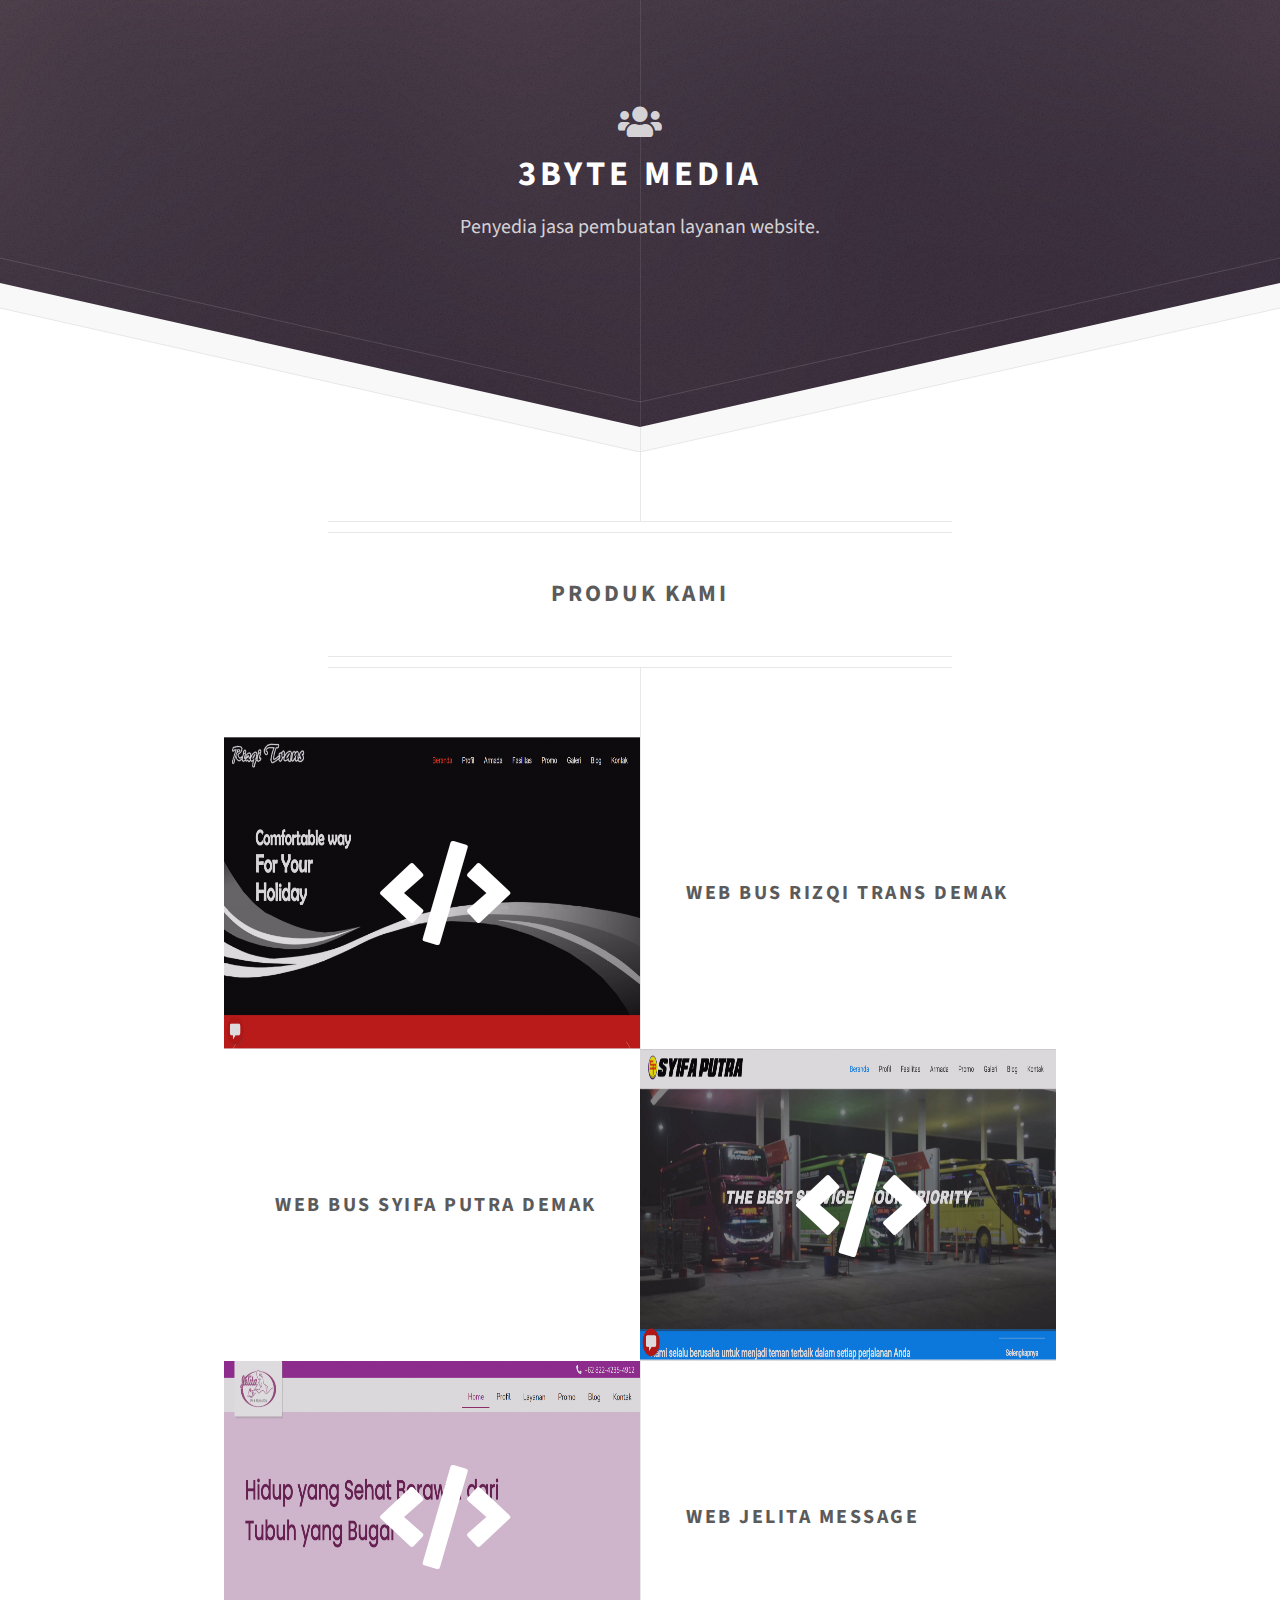
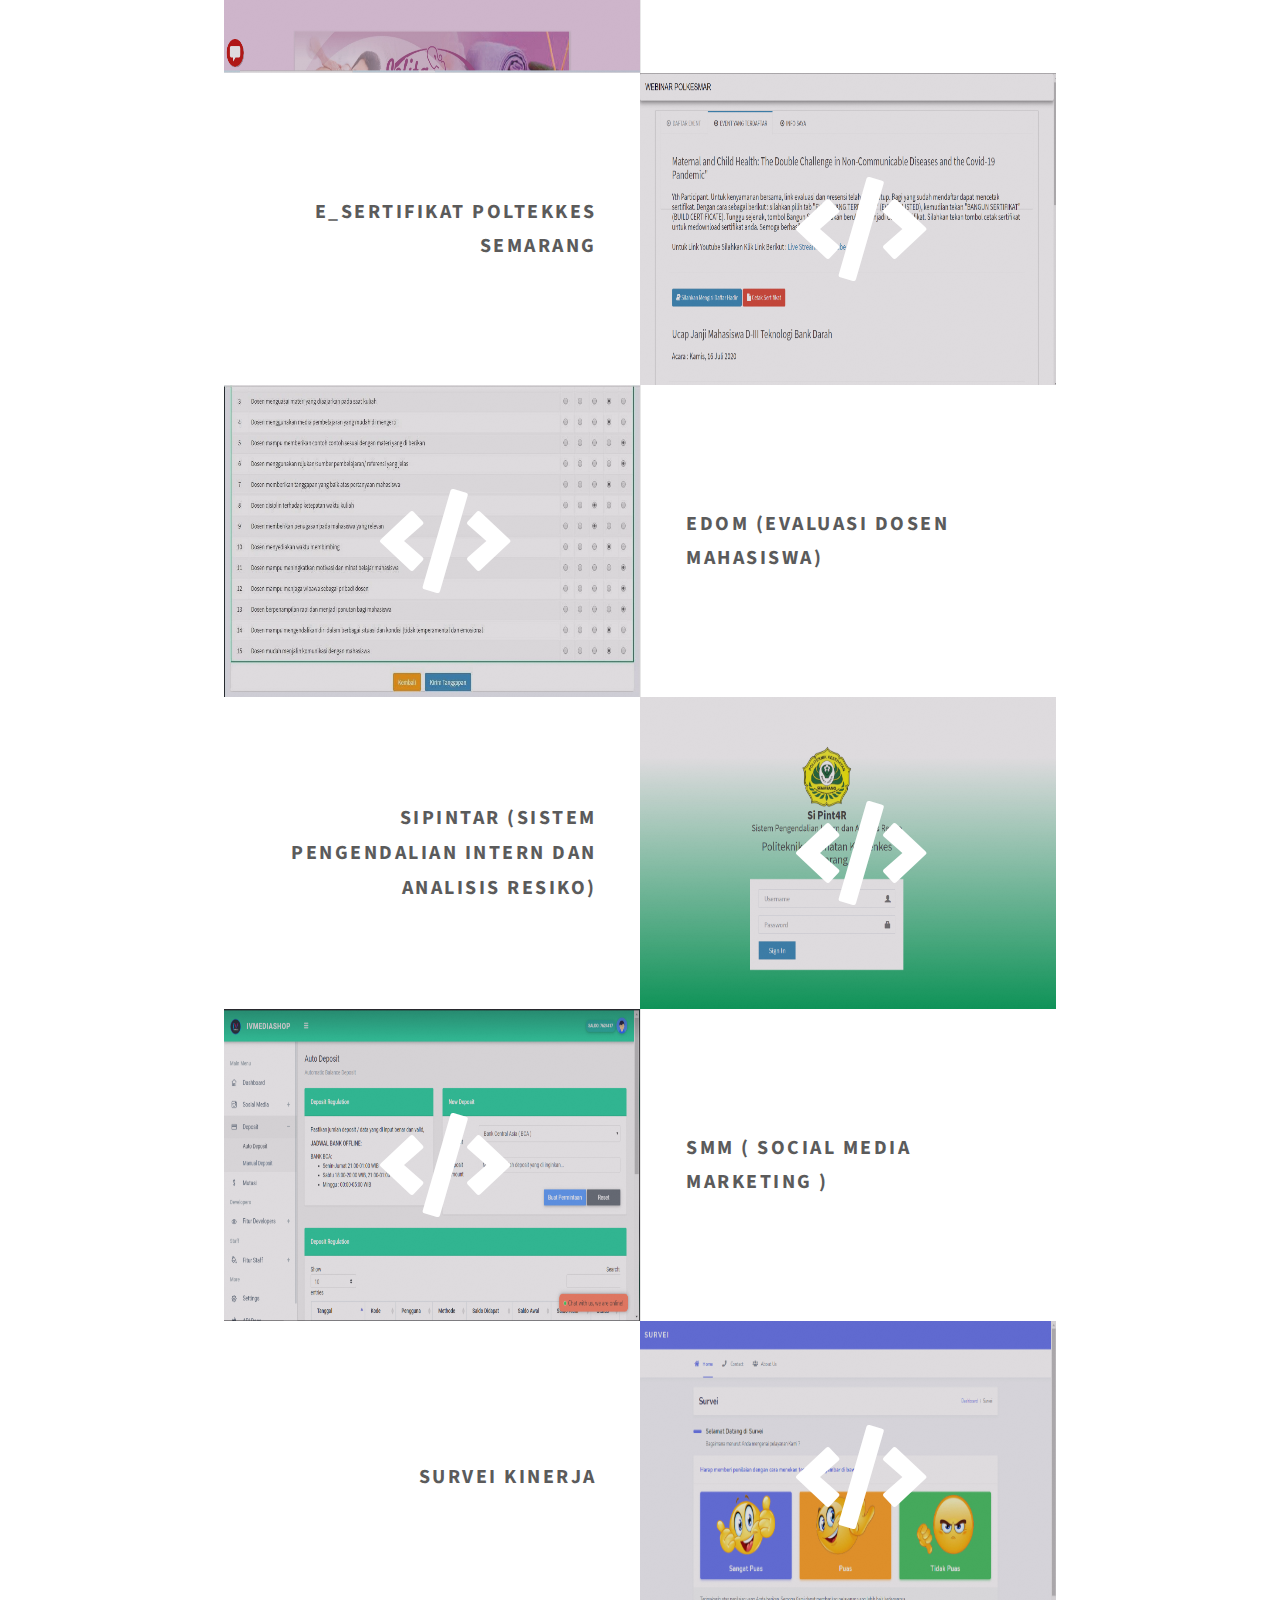
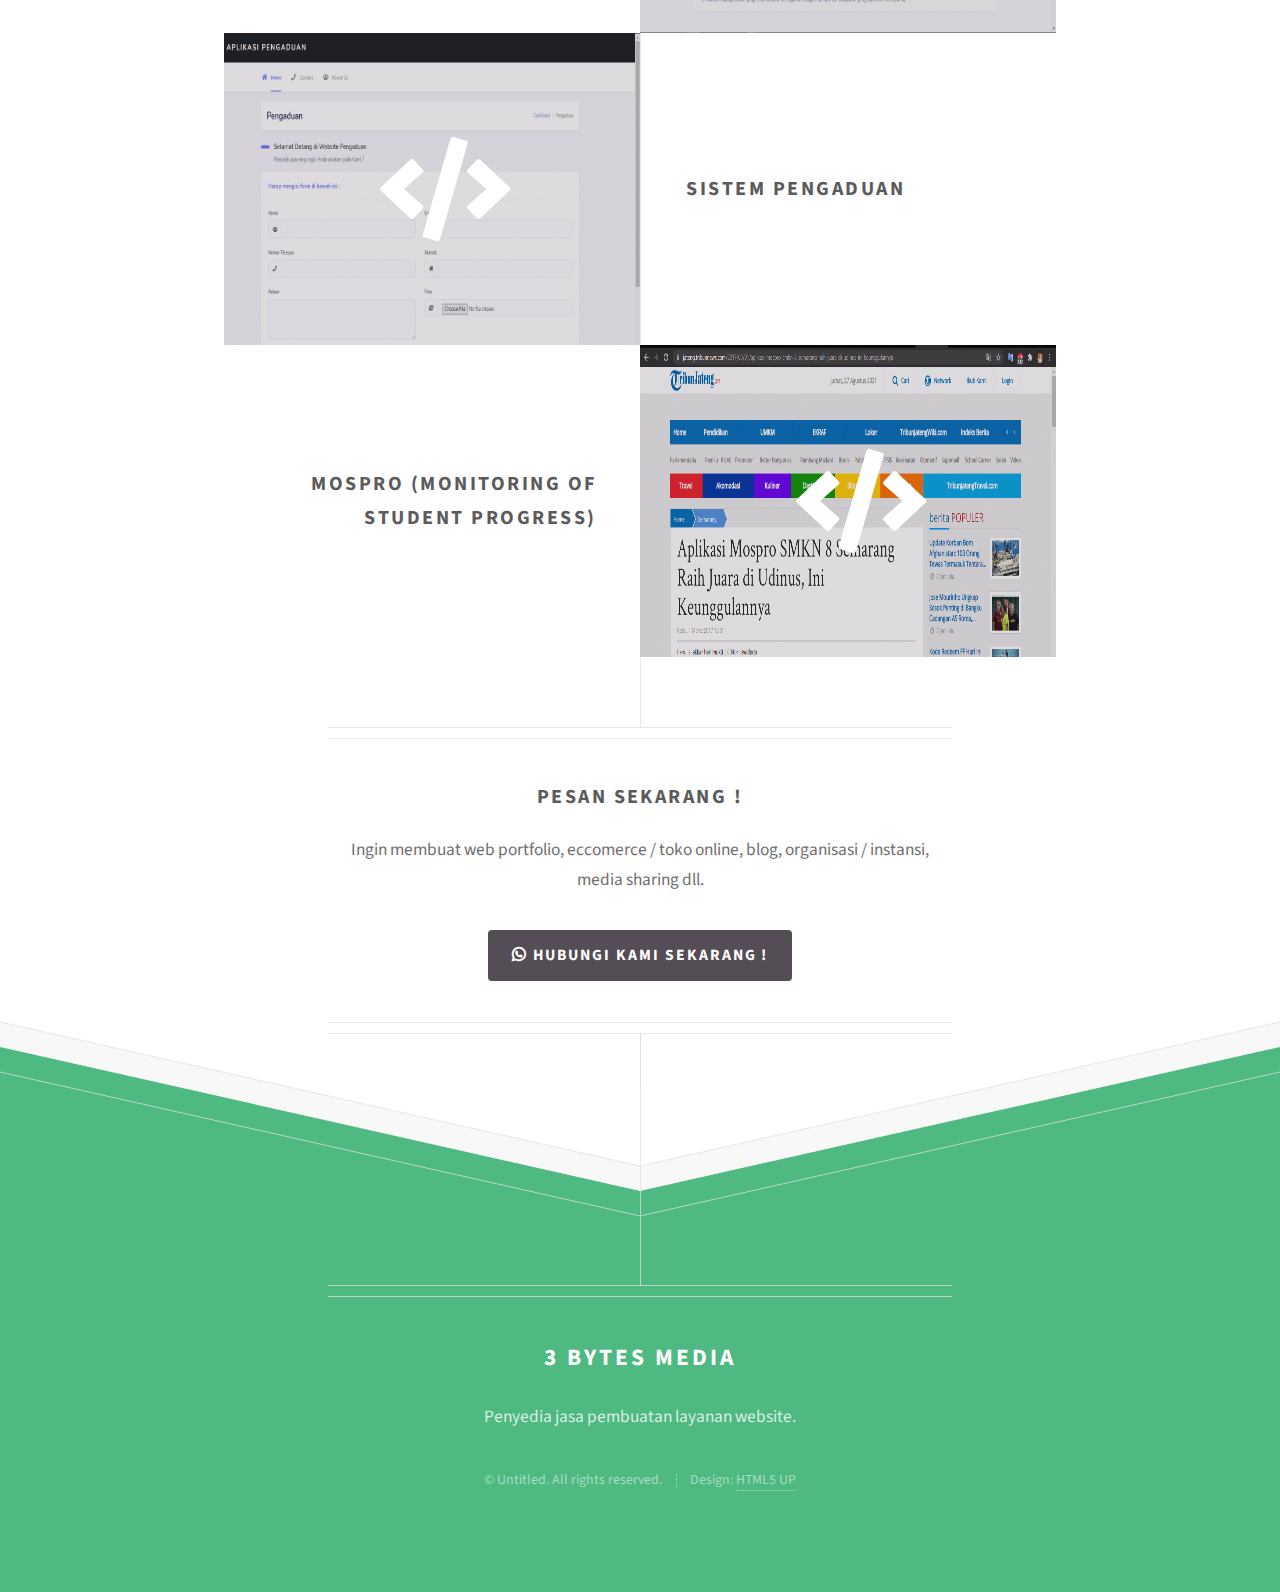
<file: index.html>
<!DOCTYPE HTML>
<!--
	Directive by HTML5 UP
	html5up.net | @ajlkn
	Free for personal and commercial use under the CCA 3.0 license (html5up.net/license)
-->
<html>
	<head>
		<title>3 Byte Media</title>
		<meta charset="utf-8" />
		<meta name="viewport" content="width=device-width, initial-scale=1, user-scalable=no" />
		<link rel="stylesheet" href="assets/css/main.css" />
		<link rel="stylesheet" href="assets/css/fontawesome-all.min.css" />
	</head>
	<body class="is-preload">

		<!-- Header -->
			<div id="header">
				<!-- <span class="logo icon fa-plane"></span> -->
				<i class="fas fa-users" style="font-size: 35px"></i>
				<h1>3Byte Media</h1>
				 <p>
					 Penyedia jasa pembuatan layanan website.
				 </p>
			</div>

		<!-- Main -->
			<div id="main">

				<header class="major container medium">
					<!-- <h2>We conduct experiments that
					<br />
					may or may not seriously
					<br />
					break the universe</h2> -->
					<h2>Produk kami 
						<!-- <br />
						may or may not seriously
						<br />
						break the universe</h2> -->
					</h2>
					<!--
					<p>Tellus erat mauris ipsum fermentum<br />
					etiam vivamus nunc nibh morbi.</p>
					-->
				</header>

				<div class="box alt container">
					<section class="feature left">
						<a href="#" class="image icon solid fa-code"><img src="images/1_rizki.png" alt="" width="100%" /></a>
						<div class="content">
							<h3>Web Bus Rizqi Trans Demak </h3>
						</div>
					</section>
					<section class="feature right">
						<a href="#" class="image icon solid fa-code"><img src="images/2_syifa.png" alt="" width="100%" /></a>
						<div class="content">
							<h3>Web Bus Syifa Putra Demak </h3>
						</div>
					</section>
					<section class="feature left">
						<a href="#" class="image icon solid fa-code"><img src="images/3_pijet.png" width="100%" alt="" /></a>
						<div class="content">
							<h3>Web Jelita Message</h3>
						</div>
					</section>
					<section class="feature right">
						<a href="#" class="image icon solid fa-code"><img src="images/4_esertifikat.PNG" alt="" width="100%" /></a>
						<div class="content">
							<h3>e_sertifikat Poltekkes Semarang </h3>
						</div>
					</section>
					<section class="feature left">
						<a href="#" class="image icon solid fa-code"><img src="images/5_edom.jpg" alt="" width="100%" /></a>
						<div class="content">
							<h3>Edom (Evaluasi Dosen Mahasiswa)</h3>
						</div>
					</section>
					<section class="feature right">
						<a href="#" class="image icon solid fa-code"><img src="images/6_sipintar.PNG" width="100%" alt="" /></a>
						<div class="content">
							<h3>Sipintar (Sistem Pengendalian Intern dan Analisis Resiko)</h3>
						</div>
					</section>

					<section class="feature left">
						<a href="#" class="image icon solid fa-code"><img src="images/7_smm.png" width="100%" alt="" /></a>
						<div class="content">
							<h3>SMM ( Social Media Marketing )</h3>
						</div>
					</section>

					<section class="feature right">
						<a href="#" class="image icon solid fa-code"><img src="images/8_survei.png" width="100%" alt="" /></a>
						<div class="content">
							<h3>Survei Kinerja</h3>
						</div>
					</section>

					<section class="feature left">
						<a href="#" class="image icon solid fa-code"><img src="images/9_pengaduan.png" width="100%" alt="" /></a>
						<div class="content">
							<h3>Sistem Pengaduan</h3>
						</div>
					</section>

					<section class="feature right">
						<a href="#" class="image icon solid fa-code"><img src="images/10_mospro.png" width="100%" alt="" /></a>
						<div class="content">
							<h3>MOSPRO (Monitoring of Student Progress)</h3>
						</div>
					</section>
				</div>

				<!--
				<div class="box container">
					<header>
						<h2>A lot of generic stuff</h2>
					</header>
					<section>
						<header>
							<h3>Paragraph</h3>
							<p>This is the subtitle for this particular heading</p>
						</header>
						<p>Phasellus nisl nisl, varius id <sup>porttitor sed pellentesque</sup> ac orci. Pellentesque
						habitant <strong>strong</strong> tristique <b>bold</b> et netus <i>italic</i> malesuada <em>emphasized</em> ac turpis egestas. Morbi
						leo suscipit ut. Praesent <sub>id turpis vitae</sub> turpis pretium ultricies. Vestibulum sit
						amet risus elit.</p>
					</section>
					<section>
						<header>
							<h3>Blockquote</h3>
						</header>
						<blockquote>Fringilla nisl. Donec accumsan interdum nisi, quis tincidunt felis sagittis eget.
						tempus euismod. Vestibulum ante ipsum primis in faucibus.</blockquote>
					</section>
					<section>
						<header>
							<h3>Divider</h3>
						</header>
						<p>Donec consectetur vestibulum dolor et pulvinar. Etiam vel felis enim, at viverra
						ligula. Ut porttitor sagittis lorem, quis eleifend nisi ornare vel. Praesent nec orci
						facilisis leo magna. Cras sit amet urna eros, id egestas urna. Quisque aliquam
						tempus euismod. Vestibulum ante ipsum primis in faucibus orci luctus et ultrices
						posuere cubilia.</p>
						<hr />
						<p>Donec consectetur vestibulum dolor et pulvinar. Etiam vel felis enim, at viverra
						ligula. Ut porttitor sagittis lorem, quis eleifend nisi ornare vel. Praesent nec orci
						facilisis leo magna. Cras sit amet urna eros, id egestas urna. Quisque aliquam
						tempus euismod. Vestibulum ante ipsum primis in faucibus orci luctus et ultrices
						posuere cubilia.</p>
					</section>
					<section>
						<header>
							<h3>Unordered List</h3>
						</header>
						<ul class="default">
							<li>Donec consectetur vestibulum dolor et pulvinar. Etiam vel felis enim, at viverra ligula. Ut porttitor sagittis lorem, quis eleifend nisi ornare vel.</li>
							<li>Donec consectetur vestibulum dolor et pulvinar. Etiam vel felis enim, at viverra ligula. Ut porttitor sagittis lorem, quis eleifend nisi ornare vel.</li>
							<li>Donec consectetur vestibulum dolor et pulvinar. Etiam vel felis enim, at viverra ligula. Ut porttitor sagittis lorem, quis eleifend nisi ornare vel.</li>
							<li>Donec consectetur vestibulum dolor et pulvinar. Etiam vel felis enim, at viverra ligula. Ut porttitor sagittis lorem, quis eleifend nisi ornare vel.</li>
						</ul>
					</section>
					<section>
						<header>
							<h3>Ordered List</h3>
						</header>
						<ol class="default">
							<li>Donec consectetur vestibulum dolor et pulvinar. Etiam vel felis enim, at viverra ligula. Ut porttitor sagittis lorem, quis eleifend nisi ornare vel.</li>
							<li>Donec consectetur vestibulum dolor et pulvinar. Etiam vel felis enim, at viverra ligula. Ut porttitor sagittis lorem, quis eleifend nisi ornare vel.</li>
							<li>Donec consectetur vestibulum dolor et pulvinar. Etiam vel felis enim, at viverra ligula. Ut porttitor sagittis lorem, quis eleifend nisi ornare vel.</li>
							<li>Donec consectetur vestibulum dolor et pulvinar. Etiam vel felis enim, at viverra ligula. Ut porttitor sagittis lorem, quis eleifend nisi ornare vel.</li>
						</ol>
					</section>
					<section>
						<header>
							<h3>Table</h3>
						</header>
						<div class="table-wrapper">
							<table class="default">
								<thead>
									<tr>
										<th>ID</th>
										<th>Name</th>
										<th>Description</th>
										<th>Price</th>
									</tr>
								</thead>
								<tbody>
									<tr>
										<td>45815</td>
										<td>Something</td>
										<td>Ut porttitor sagittis lorem, quis eleifend nisi ornare vel.</td>
										<td>29.99</td>
									</tr>
									<tr>
										<td>24524</td>
										<td>Nothing</td>
										<td>Ut porttitor sagittis lorem, quis eleifend nisi ornare vel.</td>
										<td>19.99</td>
									</tr>
									<tr>
										<td>45815</td>
										<td>Something</td>
										<td>Ut porttitor sagittis lorem, quis eleifend nisi ornare vel.</td>
										<td>29.99</td>
									</tr>
									<tr>
										<td>24524</td>
										<td>Nothing</td>
										<td>Ut porttitor sagittis lorem, quis eleifend nisi ornare vel.</td>
										<td>19.99</td>
									</tr>
								</tbody>
								<tfoot>
									<tr>
										<td colspan="3"></td>
										<td>100.00</td>
									</tr>
								</tfoot>
							</table>
						</div>
					</section>
					<section>
						<header>
							<h3>Form</h3>
						</header>
						<form method="post" action="#">
							<div class="row">
								<div class="col-6 col-12-mobilep">
									<label for="name">Name</label>
									<input class="text" type="text" name="name" id="name" value="" placeholder="John Doe" />
								</div>
								<div class="col-6 col-12-mobilep">
									<label for="email">Email</label>
									<input class="text" type="text" name="email" id="email" value="" placeholder="johndoe@domain.tld" />
								</div>
								<div class="col-12">
									<label for="subject">Subject</label>
									<input class="text" type="text" name="subject" id="subject" value="" placeholder="Enter your subject" />
								</div>
								<div class="col-12">
									<label for="subject">Message</label>
									<textarea name="message" id="message" placeholder="Enter your message" rows="6"></textarea>
								</div>
								<div class="col-12">
									<ul class="actions special">
										<li><input type="submit" value="Send" /></li>
										<li><input type="reset" value="Reset" class="alt" /></li>
									</ul>
								</div>
							</div>
						</form>
					</section>
				</div>
				-->

				<footer class="major container medium">
					<h3>Pesan Sekarang !</h3>
					<p>Ingin membuat web portfolio, eccomerce / toko online, blog, organisasi / instansi, media sharing dll.</p>
					<ul class="actions special">
						<li><a href="#" class="button"><i class="fab fa-whatsapp"></i> Hubungi kami Sekarang !</a></li>
					</ul>
				</footer>

			</div>

		<!-- Footer -->
			<div id="footer">
				<div class="container medium">

					<header class="major last">
						<h2>3 Bytes Media</h2>
					</header>

					<p>Penyedia jasa pembuatan layanan website.</p>

					<!-- <form method="post" action="#">
						<div class="row">
							<div class="col-6 col-12-mobilep">
								<input type="text" name="name" placeholder="Name" />
							</div>
							<div class="col-6 col-12-mobilep">
								<input type="email" name="email" placeholder="Email" />
							</div>
							<div class="col-12">
								<textarea name="message" placeholder="Message" rows="6"></textarea>
							</div>
							<div class="col-12">
								<ul class="actions special">
									<li><input type="submit" value="Send Message" /></li>
								</ul>
							</div>
						</div>
					</form> -->

					<!-- <ul class="icons">
						<li><a href="#" class="icon brands fa-twitter"><span class="label">Twitter</span></a></li>
						<li><a href="#" class="icon brands fa-facebook-f"><span class="label">Facebook</span></a></li>
						<li><a href="#" class="icon brands fa-instagram"><span class="label">Instagram</span></a></li>
						<li><a href="#" class="icon brands fa-github"><span class="label">Github</span></a></li>
						<li><a href="#" class="icon brands fa-dribbble"><span class="label">Dribbble</span></a></li>
					</ul> -->

					<ul class="copyright">
						<li>&copy; Untitled. All rights reserved.</li><li>Design: <a href="http://html5up.net">HTML5 UP</a></li>
					</ul>

				</div>
			</div>

		<!-- Scripts -->
			<script src="assets/js/jquery.min.js"></script>
			<script src="assets/js/browser.min.js"></script>
			<script src="assets/js/breakpoints.min.js"></script>
			<script src="assets/js/util.js"></script>
			<script src="assets/js/main.js"></script>

	</body>
</html>
</file>
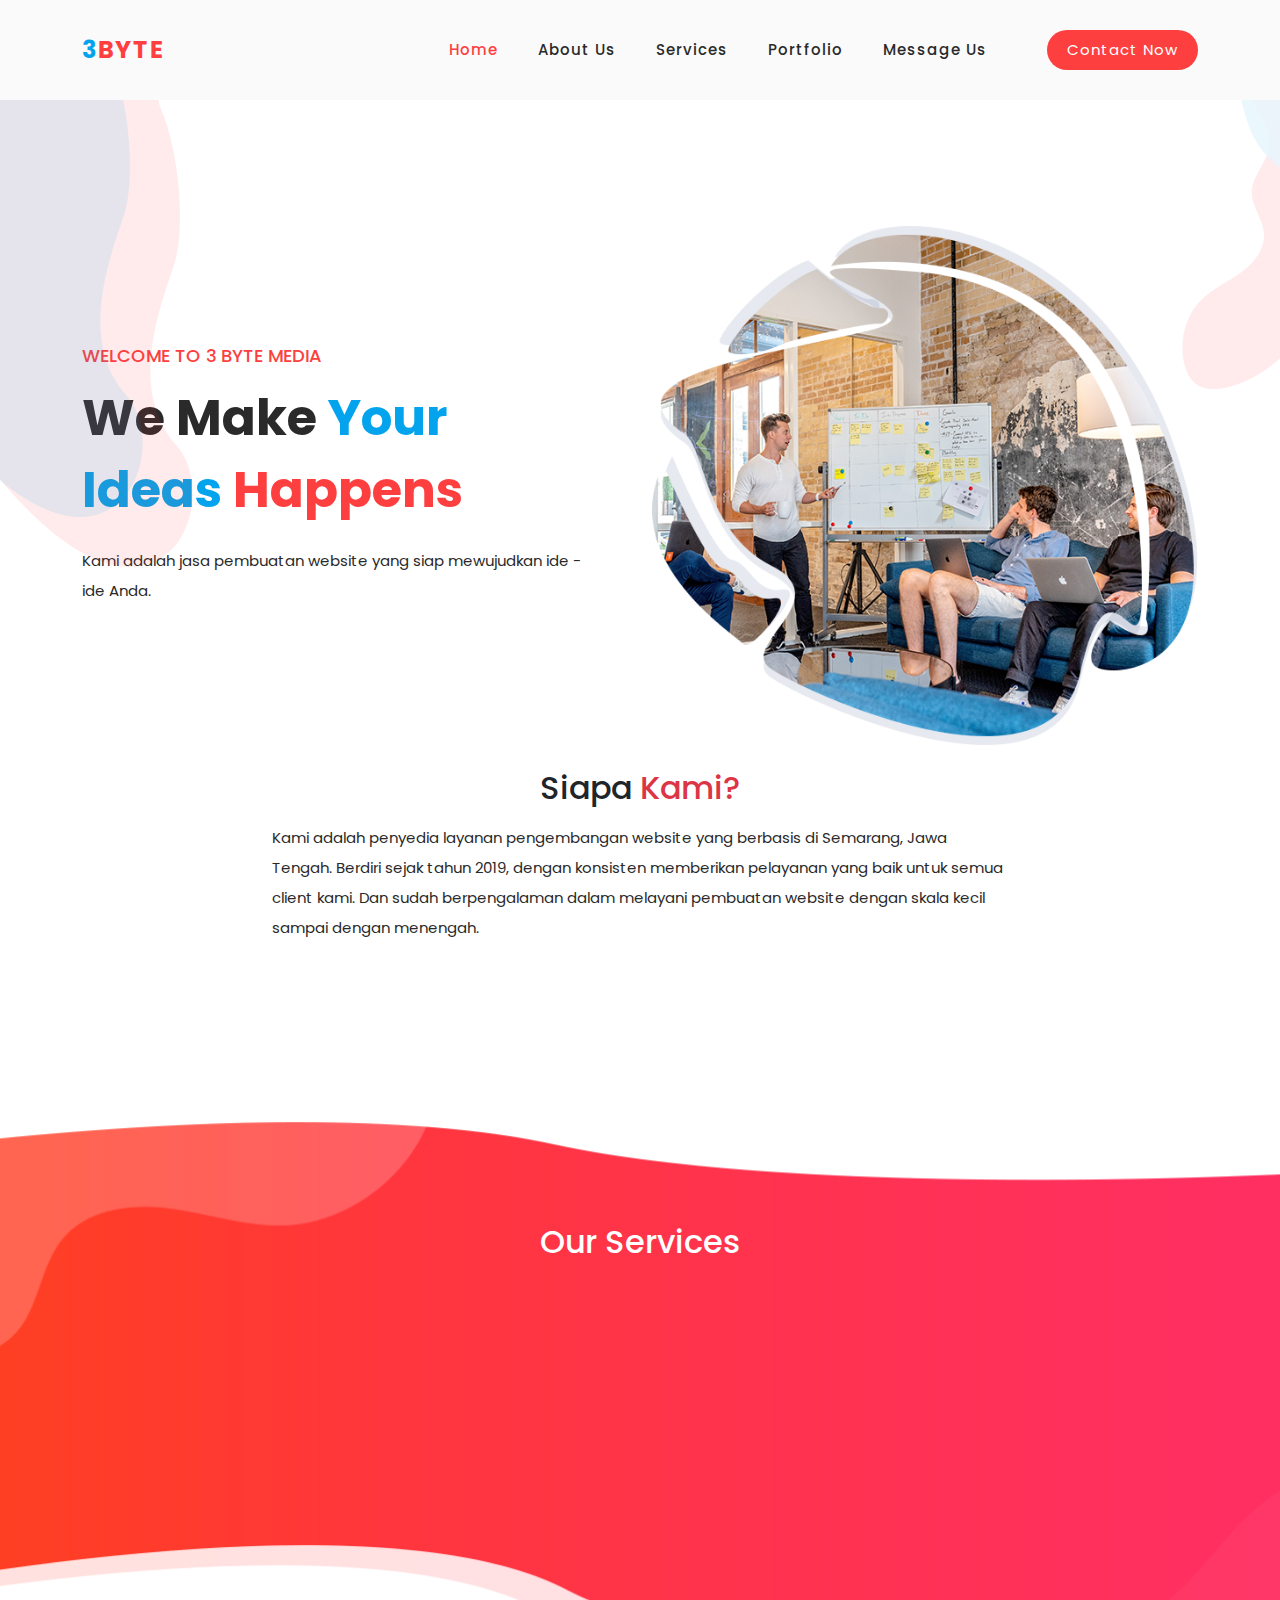
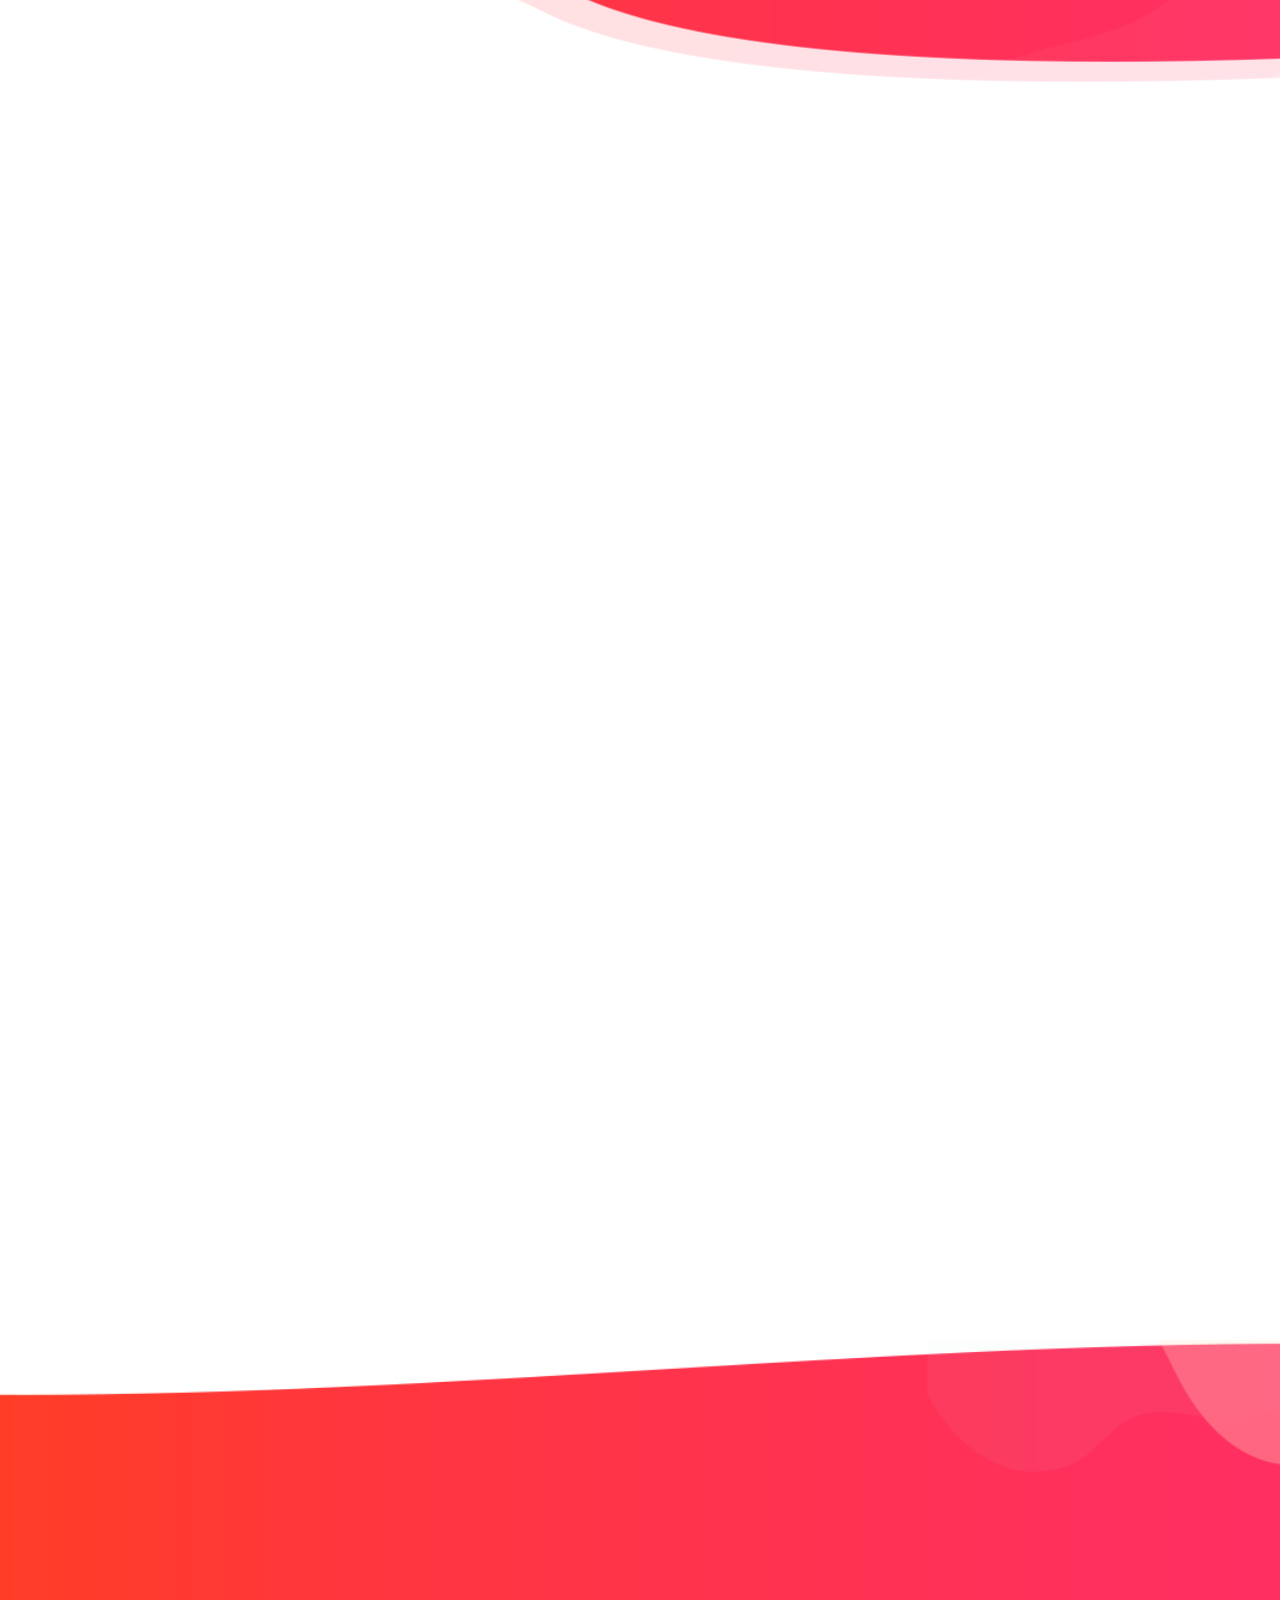
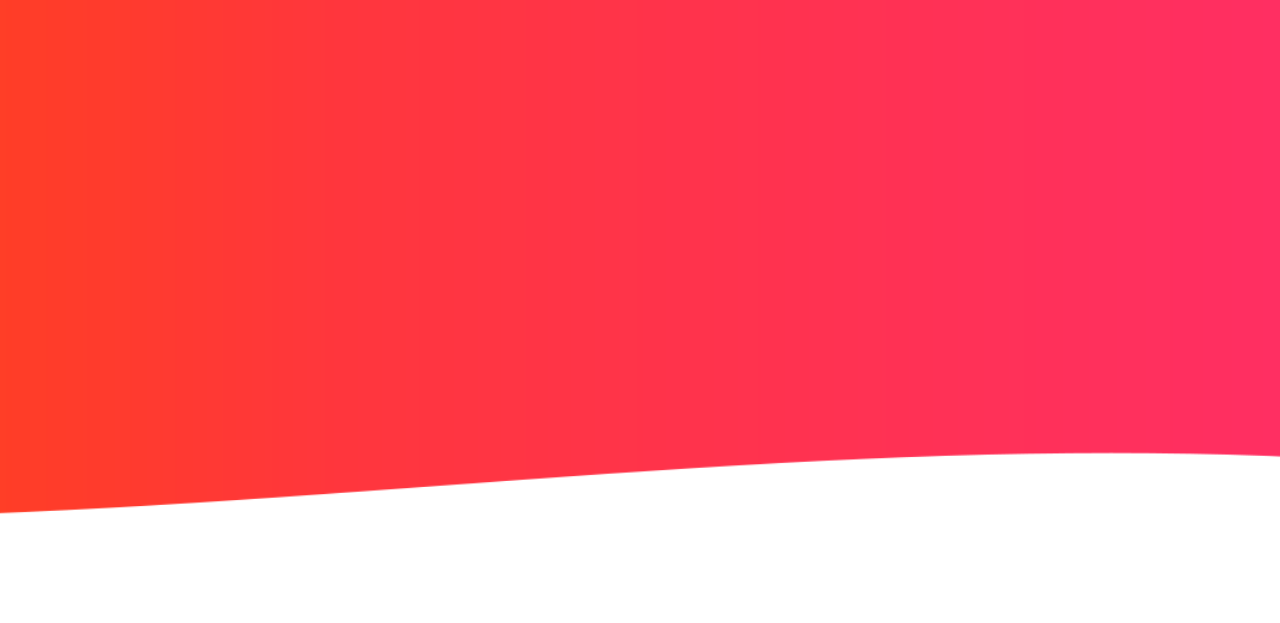
<file: 3byte/index.html>
<!DOCTYPE html>
<html lang="en">

  <head>
 
    <meta charset="UTF-8">
    <meta name="viewport" content="width=device-width, initial-scale=1, shrink-to-fit=no">
    <meta name="description" content="">
    <meta name="author" content="">
    <link rel="preconnect" href="https://fonts.gstatic.com">
    <link href="https://fonts.googleapis.com/css2?family=Poppins:wght@100;200;300;400;500;600;700;800;900&display=swap" rel="stylesheet">

    <title>3 Byte Media</title>

    <!-- Bootstrap core CSS -->
    <link href="vendor/bootstrap/css/bootstrap.min.css" rel="stylesheet">

    <!-- Additional CSS Files -->
    <link rel="stylesheet" href="assets/css/fontawesome.css">
    <link rel="stylesheet" href="assets/css/templatemo-space-dynamic.css">
    <link rel="stylesheet" href="assets/css/animated.css">
    <link rel="stylesheet" href="assets/css/owl.css">
<!--
    
TemplateMo 562 Space Dynamic

https://templatemo.com/tm-562-space-dynamic

-->
  </head>

<body>

  <!-- ***** Preloader Start ***** -->
  <div id="js-preloader" class="js-preloader">
    <div class="preloader-inner">
      <span class="dot"></span>
      <div class="dots">
        <span></span>
        <span></span>
        <span></span>
      </div>
    </div>
  </div>
  <!-- ***** Preloader End ***** -->

  <!-- ***** Header Area Start ***** -->
  <header class="header-area header-sticky wow slideInDown" data-wow-duration="0.75s" data-wow-delay="0s">
    <div class="container">
      <div class="row">
        <div class="col-12">
          <nav class="main-nav">
            <!-- ***** Logo Start ***** -->
            <a href="index.html" class="logo">
              <h4>3<span>Byte</span></h4>
            </a>
            <!-- ***** Logo End ***** -->
            <!-- ***** Menu Start ***** -->
            <ul class="nav">
              <li class="scroll-to-section"><a href="#top" class="active">Home</a></li>
              <li class="scroll-to-section"><a href="#about">About Us</a></li>
              <li class="scroll-to-section"><a href="#services">Services</a></li>
              <li class="scroll-to-section"><a href="#portfolio">Portfolio</a></li>
              <!-- <li class="scroll-to-section"><a href="#blog">Blog</a></li>  -->
              <li class="scroll-to-section"><a href="#contact">Message Us</a></li> 
              <li class="scroll-to-section"><div class="main-red-button"><a href="#contact">Contact Now</a></div></li> 
            </ul>        
            <a class='menu-trigger'>
                <span>Menu</span>
            </a>
            <!-- ***** Menu End ***** -->
          </nav>
        </div>
      </div>
    </div>
  </header>
  <!-- ***** Header Area End ***** -->

  <div class="main-banner wow fadeIn" id="top" data-wow-duration="1s" data-wow-delay="0.5s">
    <div class="container">
      <div class="row">
        <div class="col-lg-12">
          <div class="row">
            <div class="col-lg-6 align-self-center">
              <div class="left-content header-text wow fadeInLeft" data-wow-duration="1s" data-wow-delay="1s">
                <h6>Welcome to 3 Byte Media</h6>
                <h2>We Make <em>Your Ideas</em> <span>Happens</span></h2>
                <p>Kami adalah jasa pembuatan website yang siap mewujudkan ide - ide Anda.</p>
              </div>
            </div>
            <div class="col-lg-6">
              <div class="right-image wow fadeInRight" data-wow-duration="1s" data-wow-delay="0.5s">
                <img src="assets/images/banner-right-image.png" alt="team meeting">
              </div>
            </div>
          </div>

          <div class="row mt-4">
            <div class="col-lg-2"></div>
            <div class="col-lg-8">
              <h2 class="text-center">Siapa <span class="text-danger">Kami?</span></h2>
              <p class="mt-3">Kami adalah penyedia layanan pengembangan website yang berbasis di Semarang, Jawa Tengah. Berdiri sejak tahun 2019, dengan konsisten memberikan pelayanan yang baik untuk semua client kami. Dan sudah berpengalaman dalam melayani pembuatan website dengan skala kecil sampai dengan menengah.</p>
            </div>
            <div class="col-lg-2"></div>
          </div>
        </div>
      </div>
    </div>
  </div>

  <div id="about" class="about-us section">
    <div class="container">
      <h2 class="text-white text-center">Our Services</h2>
      <div class="row">
        <div class="col-lg-4">
          <div class="left-image wow fadeIn" data-wow-duration="1s" data-wow-delay="0.2s">
            <img src="assets/images/about-left-image.png" alt="person graphic">
          </div>
        </div>
        <div class="col-lg-8 align-self-center">
          <div class="services">
            <div class="row">
              <div class="col-lg-6">
                <div class="item wow fadeIn" data-wow-duration="1s" data-wow-delay="0.5s">
                  <div class="icon">
                    <img src="assets/images/service-icon-01.png" alt="reporting">
                  </div>
                  <div class="right-text">
                    <h4>Web Development</h4>
                    <p>Pembuatan website dengan skala kecil - menengah.</p>
                  </div>
                </div>
              </div>
              <div class="col-lg-6">
                <div class="item wow fadeIn" data-wow-duration="1s" data-wow-delay="0.7s">
                  <div class="icon">
                    <img src="assets/images/service-icon-02.png" alt="">
                  </div>
                  <div class="right-text">
                    <h4>Web Maintainer</h4>
                    <p>Setelah proses development, kami siap mengelola website Anda.</p>
                  </div>
                </div>
              </div>
              <div class="col-lg-6">
                <div class="item wow fadeIn" data-wow-duration="1s" data-wow-delay="0.9s">
                  <div class="icon">
                    <img src="assets/images/service-icon-03.png" alt="">
                  </div>
                  <div class="right-text">
                    <h4>Web Analytics</h4>
                    <p>Ingin menganalisa website Anda? Kami siap menangani</p>
                  </div>
                </div>
              </div>
              <div class="col-lg-6">
                <div class="item wow fadeIn" data-wow-duration="1s" data-wow-delay="1.1s">
                  <div class="icon">
                    <img src="assets/images/service-icon-04.png" alt="">
                  </div>
                  <div class="right-text">
                    <h4>Web Optimizations</h4>
                    <p>Kami siap untuk optimalisasi website Anda untuk jadi nomor 1</p>
                  </div>
                </div>
              </div>
            </div>
          </div>
        </div>
      </div>
    </div>
  </div>

  <div id="services" class="our-services section">
    <div class="container">
      <div class="row">
        <div class="col-lg-6 align-self-center  wow fadeInLeft" data-wow-duration="1s" data-wow-delay="0.2s">
          <div class="left-image">
            <img src="assets/images/services-left-image.png" alt="">
          </div>
        </div>
        <div class="col-lg-6 wow fadeInRight" data-wow-duration="1s" data-wow-delay="0.2s">
          <div class="section-heading">
            <h2>Bingung Website <em>Tidak Terurus?</em> Tenang, Kami Punya <span>Solusinya!</span></h2>
            <p>Selain jasa pengembangan berbagai macam website, kami juga menyediakan layanan tambahan yaitu jasa analisa, optimasi, dan juga perawatan website Anda. Walaupun Anda tidak punya waktu, Website Anda akan tetap jadi <b class="text-danger">nomor 1!</b></p>
          </div>
        </div>
      </div>
    </div>
  </div>

  <div id="portfolio" class="our-portfolio section">
    <div class="container">
      <div class="row">
        <div class="col-lg-6 offset-lg-3">
          <div class="section-heading  wow bounceIn" data-wow-duration="1s" data-wow-delay="0.2s">
            <h2>Portfolio</h2>
          </div>
        </div>
      </div>
      <div class="row">
        <div class="col-lg-3 col-sm-6">
          <a href="#">
            <div class="item wow bounceInUp" data-wow-duration="1s" data-wow-delay="0.3s">
              <div class="hidden-content">
                <h4>WEB BUS RIZQI TRANS DEMAK</h4>
              </div>
              <div class="">
                <img src="assets/images/1_rizki.png" alt="">
              </div>
            </div>
          </a>
        </div>
        <div class="col-lg-3 col-sm-6">
          <a href="#">
            <div class="item wow bounceInUp" data-wow-duration="1s" data-wow-delay="0.4s">
              <div class="hidden-content">
                <h4>WEB BUS SYIFA PUTRA DEMAK</h4>
              </div>
              <div class="">
                <img src="assets/images/2_syifa.png" height="" alt="">
              </div>
            </div>
          </a>
        </div>
        <div class="col-lg-3 col-sm-6">
          <a href="#">
            <div class="item wow bounceInUp" data-wow-duration="1s" data-wow-delay="0.5s">
              <div class="hidden-content">
                <h4>WEB JELITA MESSAGE</h4>
              </div>
              <div class="">
                <img src="assets/images/3_pijet.png" alt="">
              </div>
            </div>
          </a>
        </div>
        <div class="col-lg-3 col-sm-6">
          <a href="#">
            <div class="item wow bounceInUp" data-wow-duration="1s" data-wow-delay="0.6s">
              <div class="hidden-content">
                <h4>E - SERTIFIKAT</h4>
              </div>
              <div class="">
                <img src="assets/images/4_esertifikat.PNG" alt="">
              </div>
            </div>
          </a>
        </div>
        <div class="col-lg-3 col-sm-6">
          <a href="#">
            <div class="item wow bounceInUp" data-wow-duration="1s" data-wow-delay="0.6s">
              <div class="hidden-content">
                <h4>EDOM (Evaluasi Dosen Oleh Mahasiswa)</h4>
              </div>
              <div class="top-showed-content">
                <img src="assets/images/5_edom.jpg" alt="">
              </div>
            </div>
          </a>
        </div>
        <div class="col-lg-3 col-sm-6">
          <a href="#">
            <div class="item wow bounceInUp" data-wow-duration="1s" data-wow-delay="0.6s">
              <div class="hidden-content">
                <h4>SISTEM PENGADUAN</h4>
              </div>
              <div class="">
                <img src="assets/images/9_pengaduan.png" alt="">
              </div>
            </div>
          </a>
        </div>
        <div class="col-lg-3 col-sm-6">
          <a href="#">
            <div class="item wow bounceInUp" data-wow-duration="1s" data-wow-delay="0.6s">
              <div class="hidden-content">
                <h4>SMM ( SOCIAL MEDIA MARKETING )</h4>
              </div>
              <div class="top-showed-content">
                <img src="assets/images/7_smm.png" alt="">
              </div>
            </div>
          </a>
        </div>
        <div class="col-lg-3 col-sm-6">
          <a href="#">
            <div class="item wow bounceInUp" data-wow-duration="1s" data-wow-delay="0.6s">
              <div class="hidden-content">
                <h4>SURVEI KINERJA</h4>
              </div>
              <div class="top-showed-content">
                <img src="assets/images/8_survei.png" alt="">
              </div>
            </div>
          </a>
        </div>
        <div class="col-lg-3 col-sm-6">
          <a href="#">
            <div class="item wow bounceInUp" data-wow-duration="1s" data-wow-delay="0.6s">
              <div class="hidden-content">
                <h4>SIPINTAR (SISTEM PENGENDALIAN INTERN DAN ANALISIS RESIKO) </h4>
              </div>
              <div class="top-showed-content">
                <img src="assets/images/6_sipintar.PNG" alt="">
              </div>
            </div>
          </a>
        </div>
        <div class="col-lg-3 col-sm-6">
          <a href="#">
            <div class="item wow bounceInUp" data-wow-duration="1s" data-wow-delay="0.6s">
              <div class="hidden-content">
                <h4>Monitoring of Student Progress</h4>
              </div>
              <div class="top-showed-content">
                <img src="assets/images/10_mospro.png" alt="">
              </div>
            </div>
          </a>
        </div>
      </div>
    </div>
  </div>

  <!--
  <div id="blog" class="our-blog section">
    <!-- <div class="container">
      <div class="row">
        <div class="col-lg-6 wow fadeInDown" data-wow-duration="1s" data-wow-delay="0.25s">
          <div class="section-heading">
            <h2>Check Out What Is <em>Trending</em> In Our Latest <span>News</span></h2>
          </div>
        </div>
        <div class="col-lg-6 wow fadeInDown" data-wow-duration="1s" data-wow-delay="0.25s">
          <div class="top-dec">
            <img src="assets/images/blog-dec.png" alt="">
          </div>
        </div>
      </div>
      <div class="row">
        <div class="col-lg-6 wow fadeInUp" data-wow-duration="1s" data-wow-delay="0.25s">
          <div class="left-image">
            <a href="#"><img src="assets/images/big-blog-thumb.jpg" alt="Workspace Desktop"></a>
            <div class="info">
              <div class="inner-content">
                <ul>
                  <li><i class="fa fa-calendar"></i> 24 Mar 2021</li>
                  <li><i class="fa fa-users"></i> TemplateMo</li>
                  <li><i class="fa fa-folder"></i> Branding</li>
                </ul>
                <a href="#"><h4>SEO Agency &amp; Digital Marketing</h4></a>
                <p>Lorem ipsum dolor sit amet, consectetur and sed doer ket eismod tempor incididunt ut labore et dolore magna...</p>
                <div class="main-blue-button">
                  <a href="#">Discover More</a>
                </div>
              </div>
            </div>
          </div>
        </div>
        <div class="col-lg-6 wow fadeInUp" data-wow-duration="1s" data-wow-delay="0.25s">
          <div class="right-list">
            <ul>
              <li>
                <div class="left-content align-self-center">
                  <span><i class="fa fa-calendar"></i> 18 Mar 2021</span>
                  <a href="#"><h4>New Websites &amp; Backlinks</h4></a>
                  <p>Lorem ipsum dolor sit amsecteturii and sed doer ket eismod...</p>
                </div>
                <div class="right-image">
                  <a href="#"><img src="assets/images/blog-thumb-01.jpg" alt=""></a>
                </div>
              </li>
              <li>
                <div class="left-content align-self-center">
                  <span><i class="fa fa-calendar"></i> 14 Mar 2021</span>
                  <a href="#"><h4>SEO Analysis &amp; Content Ideas</h4></a>
                  <p>Lorem ipsum dolor sit amsecteturii and sed doer ket eismod...</p>
                </div>
                <div class="right-image">
                  <a href="#"><img src="assets/images/blog-thumb-01.jpg" alt=""></a>
                </div>
              </li>
              <li>
                <div class="left-content align-self-center">
                  <span><i class="fa fa-calendar"></i> 06 Mar 2021</span>
                  <a href="#"><h4>SEO Tips &amp; Digital Marketing</h4></a>
                  <p>Lorem ipsum dolor sit amsecteturii and sed doer ket eismod...</p>
                </div>
                <div class="right-image">
                  <a href="#"><img src="assets/images/blog-thumb-01.jpg" alt=""></a>
                </div>
              </li>
            </ul>
          </div>
        </div>
      </div>
    </div> -->
  </div>
  

  <div id="contact" class="contact-us section">
    <div class="container">
      <div class="row">
        <div class="col-lg-6 align-self-center wow fadeInLeft" data-wow-duration="0.5s" data-wow-delay="0.25s">
          <div class="section-heading">
            <h2>Tunggu apa lagi ? Kontak kami untuk mewujudkan ide Anda segera !</h2>
            <p>Ingin membuat web portfolio, eccomerce / toko online, blog, organisasi / instansi, media sharing atau yang lainnya ? Segera hubungi kami sekarang !</p>
            <div class="phone-info">
              <h4>Contact Me: <span><i class="fa fa-phone"></i> <a href="https://wa.me/6281215602320" target="_blank">+62 8121 5602 320</a></span></h4>
            </div>
          </div>
        </div>
        <div class="col-lg-6 wow fadeInRight" data-wow-duration="0.5s" data-wow-delay="0.25s">
          <form id="contact">
            <div class="row">
              <div class="col-lg-6">
                <fieldset>
                  <input type="name" name="name" id="name" placeholder="Name" autocomplete="on" required>
                </fieldset>
              </div>
              <div class="col-lg-6">
                <fieldset>
                  <input type="surname" name="surname" id="surname" placeholder="Surname" autocomplete="on" required>
                </fieldset>
              </div>
              <div class="col-lg-12">
                <fieldset>
                  <input type="text" name="email" id="email" pattern="[^ @]*@[^ @]*" placeholder="Your Email" required="">
                </fieldset>
              </div>
              <div class="col-lg-12">
                <fieldset>
                  <textarea name="message" type="text" class="form-control" id="message" placeholder="Message" required=""></textarea>  
                </fieldset>
              </div>
              <div class="col-lg-12">
                <fieldset>
                  <button id="btn-submit" class="main-button ">Send Message</button>
                </fieldset>
              </div>
            </div>
            <div class="contact-dec">
              <img src="assets/images/contact-decoration.png" alt="">
            </div>
          </form>
        </div>
      </div>
    </div>
  </div>

  <footer>
    <div class="container">
      <div class="row">
        <div class="col-lg-12 wow fadeIn" data-wow-duration="1s" data-wow-delay="0.25s">
          <p>© Copyright 2021 3Byte. All Rights Reserved. 
        </div>
      </div>
    </div>
  </footer>
  <!-- Scripts -->
 
  </script>
  <script src="vendor/jquery/jquery.min.js"></script>
  <script src="vendor/bootstrap/js/bootstrap.bundle.min.js"></script>
  <script src="assets/js/owl-carousel.js"></script>
  <script src="assets/js/animation.js"></script>
  <script src="assets/js/imagesloaded.js"></script>
  <script src="assets/js/templatemo-custom.js"></script>
  <script>
    $(document).ready(function(){
      $('#btn-submit').on('click', function(){
        var name    = $('#name').val();
        var surname = $('#surname').val();
        var email   = $('#email').val();
        var message = $('#message').val();

        window.open("https://wa.me/6281215602320?text=Halo%20Saya"+name+"%20"+surname+"%20email%20saya"+email+"%20pesan:"+message);
      });
    });
    </script>

</body>
</html>
</file>
<file: 3byte/assets/css/templatemo-space-dynamic.css>
/* 

TemplateMo 562 Space Dynamic

https://templatemo.com/tm-562-space-dynamic

*/

/* ---------------------------------------------
Table of contents
------------------------------------------------
01. font & reset css
02. reset
03. global styles
04. header
05. banner
06. features
07. testimonials
08. contact
09. footer
10. preloader
11. search
12. portfolio

--------------------------------------------- */
/* 
---------------------------------------------
font & reset css
--------------------------------------------- 
*/
@import url('https://fonts.googleapis.com/css2?family=Poppins:wght@100;200;300;400;500;600;700;800;900&display=swap');
/* 
---------------------------------------------
reset
--------------------------------------------- 
*/
html, body, div, span, applet, object, iframe, h1, h2, h3, h4, h5, h6, p, blockquote, div
pre, a, abbr, acronym, address, big, cite, code, del, dfn, em, font, img, ins, kbd, q,
s, samp, small, strike, strong, sub, sup, tt, var, b, u, i, center, dl, dt, dd, ol, ul, li,
figure, header, nav, section, article, aside, footer, figcaption {
  margin: 0;
  padding: 0;
  border: 0;
  outline: 0;
}

/* clear fix */
.grid:after {
  content: '';
  display: block;
  clear: both;
}

/* ---- .grid-item ---- */

.grid-sizer,
.grid-item {
  width: 50%;
}

.grid-item {
  float: left;
}

.grid-item img {
  display: block;
  max-width: 100%;
}

.clearfix:after {
  content: ".";
  display: block;
  clear: both;
  visibility: hidden;
  line-height: 0;
  height: 0;
}

.clearfix {
  display: inline-block;
}

html[xmlns] .clearfix {
  display: block;
}

* html .clearfix {
  height: 1%;
}

ul, li {
  padding: 0;
  margin: 0;
  list-style: none;
}

header, nav, section, article, aside, footer, hgroup {
  display: block;
}

* {
  box-sizing: border-box;
}

html, body {
  font-family: 'Poppins', sans-serif;
  font-weight: 400;
  background-color: #fff;
  -ms-text-size-adjust: 100%;
  -webkit-font-smoothing: antialiased;
  -moz-osx-font-smoothing: grayscale;
}

a {
  text-decoration: none !important;
}

h1, h2, h3, h4, h5, h6 {
  margin-top: 0px;
  margin-bottom: 0px;
}

ul {
  margin-bottom: 0px;
}

p {
  font-size: 15px;
  line-height: 30px;
  color: #2a2a2a;
}

img {
  width: 100%;
  overflow: hidden;
}

/* 
---------------------------------------------
global styles
--------------------------------------------- 
*/
html,
body {
  background: #fff;
  font-family: 'Poppins', sans-serif;
}

::selection {
  background: #03a4ed;
  color: #fff;
}

::-moz-selection {
  background: #03a4ed;
  color: #fff;
}

@media (max-width: 991px) {
  html, body {
    overflow-x: hidden;
  }
  .mobile-top-fix {
    margin-top: 30px;
    margin-bottom: 0px;
  }
  .mobile-bottom-fix {
    margin-bottom: 30px;
  }
  .mobile-bottom-fix-big {
    margin-bottom: 60px;
  }
}

.page-section {
  margin-top: 120px;
}

.section-heading h2 {
  font-size: 30px;
  text-transform: capitalize;
  color: #2a2a2a;
  font-weight: 700;
  letter-spacing: 0.25px;
  position: relative;
  z-index: 2;
  line-height: 44px;
}

.section-heading h2 em {
  font-style: normal;
  color: #03a4ed;
}

.section-heading h2 span {
  color: #fe3f40;
}

.main-blue-button a {
  display: inline-block;
  background-color: #03a4ed;
  font-size: 15px;
  font-weight: 400;
  color: #fff;
  text-transform: capitalize;
  padding: 12px 25px;
  border-radius: 23px;
  letter-spacing: 0.25px;
}

.main-red-button a {
  display: inline-block;
  background-color: #fe3f40;
  font-size: 15px;
  font-weight: 400;
  color: #fff;
  text-transform: capitalize;
  padding: 12px 25px;
  border-radius: 23px;
  letter-spacing: 0.25px;
}

.main-white-button a {
  display: inline-block;
  background-color: #fff;
  font-size: 15px;
  font-weight: 400;
  color: #fe3f40;
  text-transform: capitalize;
  padding: 12px 25px;
  border-radius: 23px;
  letter-spacing: 0.25px;
}

/* 
---------------------------------------------
header
--------------------------------------------- 
*/

.background-header {
  background-color: #fff!important;
  height: 80px!important;
  position: fixed!important;
  top: 0px;
  left: 0px;
  right: 0px;
  box-shadow: 0px 0px 10px rgba(0,0,0,0.15)!important;
}

.background-header .logo,
.background-header .main-nav .nav li a {
  color: #1e1e1e!important;
}

.background-header .main-nav .nav li:hover a {
  color: #fe3f40!important;
}

.background-header .nav li a.active {
  color: #fe3f40!important;
}

.header-area {
  background-color: #fafafa;
  position: absolute;
  top: 0px;
  left: 0px;
  right: 0px;
  z-index: 100;
  height: 100px;
  -webkit-transition: all .5s ease 0s;
  -moz-transition: all .5s ease 0s;
  -o-transition: all .5s ease 0s;
  transition: all .5s ease 0s;
}

.header-area .main-nav {
  min-height: 80px;
  background: transparent;
}

.header-area .main-nav .logo {
  line-height: 100px;
  color: #fff;
  font-size: 24px;
  font-weight: 700;
  text-transform: uppercase;
  letter-spacing: 2px;
  float: left;
  -webkit-transition: all 0.3s ease 0s;
  -moz-transition: all 0.3s ease 0s;
  -o-transition: all 0.3s ease 0s;
  transition: all 0.3s ease 0s;
}

.header-area .main-nav .logo h4 {
    font-size: 24px;
    font-weight: 700;
    text-transform: uppercase;
    color: #03a4ed;
    line-height: 100px;
    float: left;
    -webkit-transition: all 0.3s ease 0s;
    -moz-transition: all 0.3s ease 0s;
    -o-transition: all 0.3s ease 0s;
    transition: all 0.3s ease 0s;
}

.logo h4 span {
  color: #fe3f40;
}

.background-header .main-nav .logo h4 {
  line-height: 80px;
}

.background-header .main-nav .nav {
  margin-top: 20px !important;
}

.header-area .main-nav .nav {
  float: right;
  margin-top: 30px;
  margin-right: 0px;
  background-color: transparent;
  -webkit-transition: all 0.3s ease 0s;
  -moz-transition: all 0.3s ease 0s;
  -o-transition: all 0.3s ease 0s;
  transition: all 0.3s ease 0s;
  position: relative;
  z-index: 999;
}

.header-area .main-nav .nav li {
  padding-left: 20px;
  padding-right: 20px;
}

.header-area .main-nav .nav li:last-child {
  padding-right: 0px;
  padding-left: 40px;
}

.header-area .main-nav .nav li:last-child a ,
.background-header .main-nav .nav li:last-child a {
  color: #fff !important;
  padding: 0px 20px;
  font-weight: 400;
}

.header-area .main-nav .nav li:last-child a:hover,
.header-area .main-nav .nav li:last-child a.active {
  color: #fff !important;
}

.header-area .main-nav .nav li a {
  display: block;
  font-weight: 500;
  font-size: 15px;
  color: #2a2a2a;
  text-transform: capitalize;
  -webkit-transition: all 0.3s ease 0s;
  -moz-transition: all 0.3s ease 0s;
  -o-transition: all 0.3s ease 0s;
  transition: all 0.3s ease 0s;
  height: 40px;
  line-height: 40px;
  border: transparent;
  letter-spacing: 1px;
}

.header-area .main-nav .nav li a {
  color: #2a2a2a;
}

.header-area .main-nav .nav li:hover a,
.header-area .main-nav .nav li a.active {
  color: #fe3f40!important;
}

.background-header .main-nav .nav li:hover a,
.background-header .main-nav .nav li a.active {
  color: #fe3f40!important;
  opacity: 1;
}

.header-area .main-nav .nav li:last-child a:hover ,
.background-header .main-nav .nav li:last-child a:hover {
  background-color: #03a4ed;
}

.header-area .main-nav .nav li.submenu {
  position: relative;
  padding-right: 30px;
}

.header-area .main-nav .nav li.submenu:after {
  font-family: FontAwesome;
  content: "\f107";
  font-size: 12px;
  color: #2a2a2a;
  position: absolute;
  right: 18px;
  top: 12px;
}

.background-header .main-nav .nav li.submenu:after {
  color: #2a2a2a;
}

.header-area .main-nav .nav li.submenu ul {
  position: absolute;
  width: 200px;
  box-shadow: 0 2px 28px 0 rgba(0, 0, 0, 0.06);
  overflow: hidden;
  top: 50px;
  opacity: 0;
  transform: translateY(+2em);
  visibility: hidden;
  z-index: -1;
  transition: all 0.3s ease-in-out 0s, visibility 0s linear 0.3s, z-index 0s linear 0.01s;
}

.header-area .main-nav .nav li.submenu ul li {
  margin-left: 0px;
  padding-left: 0px;
  padding-right: 0px;
}

.header-area .main-nav .nav li.submenu ul li a {
  opacity: 1;
  display: block;
  background: #f7f7f7;
  color: #2a2a2a!important;
  padding-left: 20px;
  height: 40px;
  line-height: 40px;
  -webkit-transition: all 0.3s ease 0s;
  -moz-transition: all 0.3s ease 0s;
  -o-transition: all 0.3s ease 0s;
  transition: all 0.3s ease 0s;
  position: relative;
  font-size: 13px;
  font-weight: 400;
  border-bottom: 1px solid #eee;
}

.header-area .main-nav .nav li.submenu ul li a:hover {
  background: #fff;
  color: #fe3f40!important;
  padding-left: 25px;
}

.header-area .main-nav .nav li.submenu ul li a:hover:before {
  width: 3px;
}

.header-area .main-nav .nav li.submenu:hover ul {
  visibility: visible;
  opacity: 1;
  z-index: 1;
  transform: translateY(0%);
  transition-delay: 0s, 0s, 0.3s;
}

.header-area .main-nav .menu-trigger {
  cursor: pointer;
  display: block;
  position: absolute;
  top: 33px;
  width: 32px;
  height: 40px;
  text-indent: -9999em;
  z-index: 99;
  right: 40px;
  display: none;
}

.background-header .main-nav .menu-trigger {
  top: 23px;
}

.header-area .main-nav .menu-trigger span,
.header-area .main-nav .menu-trigger span:before,
.header-area .main-nav .menu-trigger span:after {
  -moz-transition: all 0.4s;
  -o-transition: all 0.4s;
  -webkit-transition: all 0.4s;
  transition: all 0.4s;
  background-color: #1e1e1e;
  display: block;
  position: absolute;
  width: 30px;
  height: 2px;
  left: 0;
}

.background-header .main-nav .menu-trigger span,
.background-header .main-nav .menu-trigger span:before,
.background-header .main-nav .menu-trigger span:after {
  background-color: #1e1e1e;
}

.header-area .main-nav .menu-trigger span:before,
.header-area .main-nav .menu-trigger span:after {
  -moz-transition: all 0.4s;
  -o-transition: all 0.4s;
  -webkit-transition: all 0.4s;
  transition: all 0.4s;
  background-color: #1e1e1e;
  display: block;
  position: absolute;
  width: 30px;
  height: 2px;
  left: 0;
  width: 75%;
}

.background-header .main-nav .menu-trigger span:before,
.background-header .main-nav .menu-trigger span:after {
  background-color: #1e1e1e;
}

.header-area .main-nav .menu-trigger span:before,
.header-area .main-nav .menu-trigger span:after {
  content: "";
}

.header-area .main-nav .menu-trigger span {
  top: 16px;
}

.header-area .main-nav .menu-trigger span:before {
  -moz-transform-origin: 33% 100%;
  -ms-transform-origin: 33% 100%;
  -webkit-transform-origin: 33% 100%;
  transform-origin: 33% 100%;
  top: -10px;
  z-index: 10;
}

.header-area .main-nav .menu-trigger span:after {
  -moz-transform-origin: 33% 0;
  -ms-transform-origin: 33% 0;
  -webkit-transform-origin: 33% 0;
  transform-origin: 33% 0;
  top: 10px;
}

.header-area .main-nav .menu-trigger.active span,
.header-area .main-nav .menu-trigger.active span:before,
.header-area .main-nav .menu-trigger.active span:after {
  background-color: transparent;
  width: 100%;
}

.header-area .main-nav .menu-trigger.active span:before {
  -moz-transform: translateY(6px) translateX(1px) rotate(45deg);
  -ms-transform: translateY(6px) translateX(1px) rotate(45deg);
  -webkit-transform: translateY(6px) translateX(1px) rotate(45deg);
  transform: translateY(6px) translateX(1px) rotate(45deg);
  background-color: #1e1e1e;
}

.background-header .main-nav .menu-trigger.active span:before {
  background-color: #1e1e1e;
}

.header-area .main-nav .menu-trigger.active span:after {
  -moz-transform: translateY(-6px) translateX(1px) rotate(-45deg);
  -ms-transform: translateY(-6px) translateX(1px) rotate(-45deg);
  -webkit-transform: translateY(-6px) translateX(1px) rotate(-45deg);
  transform: translateY(-6px) translateX(1px) rotate(-45deg);
  background-color: #1e1e1e;
}

.background-header .main-nav .menu-trigger.active span:after {
  background-color: #1e1e1e;
}

.header-area.header-sticky {
  min-height: 80px;
}

.header-area .nav {
  margin-top: 30px;
}

.header-area.header-sticky .nav li a.active {
  color: #fe3f40;
}

@media (max-width: 1200px) {
  .header-area .main-nav .nav li {
    padding-left: 12px;
    padding-right: 12px;
  }
  .header-area .main-nav:before {
    display: none;
  }
}

@media (max-width: 992px) {
  .header-area .main-nav .nav li:last-child  ,
  .background-header .main-nav .nav li:last-child {
    display: none;
  }
  .header-area .main-nav .nav li:nth-child(6),
  .background-header .main-nav .nav li:nth-child(6) {
    padding-right: 0px;
  }
}

@media (max-width: 767px) {
  .background-header .main-nav .nav {
    margin-top: 80px !important;
  }
  .header-area .main-nav .logo {
    color: #1e1e1e;
  }
  .header-area.header-sticky .nav li a:hover,
  .header-area.header-sticky .nav li a.active {
    color: #fe3f40!important;
    opacity: 1;
  }
  .header-area.header-sticky .nav li.search-icon a {
    width: 100%;
  }
  .header-area {
    background-color: #f7f7f7;
    padding: 0px 15px;
    height: 100px;
    box-shadow: none;
    text-align: center;
  }
  .header-area .container {
    padding: 0px;
  }
  .header-area .logo {
    margin-left: 30px;
  }
  .header-area .menu-trigger {
    display: block !important;
  }
  .header-area .main-nav {
    overflow: hidden;
  }
  .header-area .main-nav .nav {
    float: none;
    width: 100%;
    display: none;
    -webkit-transition: all 0s ease 0s;
    -moz-transition: all 0s ease 0s;
    -o-transition: all 0s ease 0s;
    transition: all 0s ease 0s;
    margin-left: 0px;
  }
  .background-header .nav {
    margin-top: 80px;
  }
  .header-area .main-nav .nav li:first-child {
    border-top: 1px solid #eee;
  }
  .header-area.header-sticky .nav {
    margin-top: 100px;
  }
  .header-area .main-nav .nav li {
    width: 100%;
    background: #fff;
    border-bottom: 1px solid #e7e7e7;
    padding-left: 0px !important;
    padding-right: 0px !important;
  }
  .header-area .main-nav .nav li a {
    height: 50px !important;
    line-height: 50px !important;
    padding: 0px !important;
    border: none !important;
    background: #f7f7f7 !important;
    color: #191a20 !important;
  }
  .header-area .main-nav .nav li a:hover {
    background: #eee !important;
    color: #fe3f40!important;
  }
  .header-area .main-nav .nav li.submenu ul {
    position: relative;
    visibility: inherit;
    opacity: 1;
    z-index: 1;
    transform: translateY(0%);
    transition-delay: 0s, 0s, 0.3s;
    top: 0px;
    width: 100%;
    box-shadow: none;
    height: 0px;
  }
  .header-area .main-nav .nav li.submenu ul li a {
    font-size: 12px;
    font-weight: 400;
  }
  .header-area .main-nav .nav li.submenu ul li a:hover:before {
    width: 0px;
  }
  .header-area .main-nav .nav li.submenu ul.active {
    height: auto !important;
  }
  .header-area .main-nav .nav li.submenu:after {
    color: #3B566E;
    right: 25px;
    font-size: 14px;
    top: 15px;
  }
  .header-area .main-nav .nav li.submenu:hover ul, .header-area .main-nav .nav li.submenu:focus ul {
    height: 0px;
  }
}

@media (min-width: 767px) {
  .header-area .main-nav .nav {
    display: flex !important;
  }
}

/* 
---------------------------------------------
preloader
--------------------------------------------- 
*/

.js-preloader {
    position: fixed;
    top: 0;
    left: 0;
    right: 0;
    bottom: 0;
    background-color: #fff;
    display: -webkit-box;
    display: flex;
    -webkit-box-align: center;
    align-items: center;
    -webkit-box-pack: center;
    justify-content: center;
    opacity: 1;
    visibility: visible;
    z-index: 9999;
    -webkit-transition: opacity 0.25s ease;
    transition: opacity 0.25s ease;
}

.js-preloader.loaded {
    opacity: 0;
    visibility: hidden;
    pointer-events: none;
}

@-webkit-keyframes dot {
    50% {
        -webkit-transform: translateX(96px);
        transform: translateX(96px);
    }
}

@keyframes dot {
    50% {
        -webkit-transform: translateX(96px);
        transform: translateX(96px);
    }
}

@-webkit-keyframes dots {
    50% {
        -webkit-transform: translateX(-31px);
        transform: translateX(-31px);
    }
}

@keyframes dots {
    50% {
        -webkit-transform: translateX(-31px);
        transform: translateX(-31px);
    }
}

.preloader-inner {
    position: relative;
    width: 142px;
    height: 40px;
    background: #fff;
}

.preloader-inner .dot {
    position: absolute;
    width: 16px;
    height: 16px;
    top: 12px;
    left: 15px;
    background: #fe3f40;
    border-radius: 50%;
    -webkit-transform: translateX(0);
    transform: translateX(0);
    -webkit-animation: dot 2.8s infinite;
    animation: dot 2.8s infinite;
}

.preloader-inner .dots {
    -webkit-transform: translateX(0);
    transform: translateX(0);
    margin-top: 12px;
    margin-left: 31px;
    -webkit-animation: dots 2.8s infinite;
    animation: dots 2.8s infinite;
}

.preloader-inner .dots span {
    display: block;
    float: left;
    width: 16px;
    height: 16px;
    margin-left: 16px;
    background: #fe3f40;
    border-radius: 50%;
}



/* 
---------------------------------------------
Banner Style
--------------------------------------------- 
*/

.main-banner {
  background-repeat: no-repeat;
  background-position: center center;
  background-size: cover;
  padding: 226px 0px 20px 0px;
  position: relative;
  overflow: hidden;
}

.main-banner:after {
  content: '';
  background-image: url(../images/baner-dec-left.png);
  background-repeat: no-repeat;
  position: absolute;
  left: 0;
  top: 100px;
  width: 193px;
  height: 467px;
}

.main-banner:before {
  content: '';
  background-image: url(../images/baner-dec-right.png);
  background-repeat: no-repeat;
  position: absolute;
  right: 0;
  top: 100px;
  width: 98px;
  height: 290px;
}

.main-banner .left-content {
  margin-right: 45px;
}

.main-banner .left-content h6 {
  text-transform: uppercase;
  font-size: 18px;
  color: #fe3f40;
  margin-bottom: 15px;
}

.main-banner .left-content h2 {
  font-size: 50px;
  font-weight: 700;
  color: #2a2a2a;
  line-height: 72px;
}

.main-banner .left-content h2 em {
  color: #03a4ed;
  font-style: normal;
}

.main-banner .left-content h2 span {
  color: #fe3f40;
}

.main-banner .left-content p {
  margin: 20px 0px;
}

.main-banner .left-content form {
  margin-top: 30px;
  width: 470px;
  height: 66px;
  position: relative;
}

.main-banner .left-content form button {
  position: absolute;
  right: 10px;
  top: 10px;
  display: inline-block;
  background-color: #fff;
  font-size: 15px;
  font-weight: 500;
  color: #fe3f40;
  text-transform: capitalize;
  padding: 12px 25px;
  border-radius: 23px;
  letter-spacing: 0.25px;
  outline: none;
  border: none;
}

.main-banner .left-content form input {
  width: 470px;
  height: 66px;
  background-color: #03a4ed;
  border-radius: 33px;
  border: none;
  outline: none;
  padding: 0px 25px;
  color: #fff;
  letter-spacing: 0.25px;
  font-size: 15px;
  font-weight: 300;
}

.main-banner .left-content form input::placeholder {
  color: #fff;
}



/* 
---------------------------------------------
About Us Style
--------------------------------------------- 
*/

#about {
  margin-top: 120px;
}

.about-us {
  background-image: url(../images/about-bg.png);
  background-repeat: no-repeat;
  background-position: center center;
  background-size: cover;
  padding: 140px 0px 120px 0px;
}

.about-us .left-image {
  margin-right: 45px;
}

.about-us .services .item {
  margin-bottom: 30px;
}

.about-us .services .item .icon {
  float: left;
  margin-right: 25px;
}

.about-us .services .item .icon img {
  max-width: 70px;
}

.about-us .services .item h4 {
  color: #fff;
  font-size: 20px;
  font-weight: 700;
  margin-bottom: 12px;
}

.about-us .services .item p {
  color: #fff;
}


/* 
---------------------------------------------
Services Style
--------------------------------------------- 
*/

.our-services {
  margin-top: 0px;
  padding-top: 120px;
}

.our-services .left-image {
  margin-right: 45px;
}

.our-services .section-heading h2 {
  margin-right: 100px;
}

.our-services .section-heading p {
  margin-top: 30px;
  margin-bottom: 60px;
}

.our-services .progress-skill-bar {
  margin-bottom: 30px;
  position: relative;
  width: 100%;
}

.our-services .progress-skill-bar span {
  position: absolute;
  top: 0;
  font-size: 18px;
  font-weight: 600;
  color: #03a4ed;
}

.our-services .first-bar span {
  left: 69%;
}

.our-services .second-bar span {
  left: 81%;
}

.our-services .third-bar span {
  left: 88%;
}

.our-services .progress-skill-bar h4 {
  font-size: 18px;
  font-weight: 700;
  color: #2a2a2a;
  margin-bottom: 14px;
}

.our-services .progress-skill-bar .full-bar {
  width: 100%;
  height: 6px;
  border-radius: 3px;
  background-color: #f7eff1;
  position: relative;
  z-index: 1;
}

.our-services .progress-skill-bar .filled-bar {
  background: rgb(255,77,30);
  background: linear-gradient(105deg, rgba(255,77,30,1) 0%, rgba(255,44,109,1) 100%);
  height: 6px;
  border-radius: 3px;
  margin-bottom: -6px;
  position: relative;
  z-index: 2;
}

.our-services .first-bar .filled-bar {
  width: 71%;
}

.our-services .second-bar .filled-bar {
  width: 83%;
}

.our-services .third-bar .filled-bar {
  width: 90%;
}


/* 
---------------------------------------------
Portfolio
--------------------------------------------- 
*/

.our-portfolio {
  padding-top: 120px;
  margin-top: 0px;
}

.our-portfolio .section-heading h2 {
  text-align: center;
  margin: 0px 90px 0px 90px;
  margin-bottom: 120px;
  position: relative;
  z-index: 1;
}

.our-portfolio .item {
  position: relative;
}

.our-portfolio .item:hover .hidden-content {
  top: -100px;
  opacity: 1;
  visibility: visible;
}

.our-portfolio .item:hover .showed-content {
  top: 90px;
}

.our-portfolio .hidden-content {
  background: rgb(255,77,30);
  background: linear-gradient(105deg, rgba(255,77,30,1) 0%, rgba(255,44,109,1) 100%);
  padding: 30px;
  border-radius: 20px;
  text-align: center;
  opacity: 0;
  top: 0;
  visibility: hidden;
  position: absolute;
  z-index: 2;
  transition: all 0.5s;
}

.our-portfolio .hidden-content:after {
  width: 20px;
  height: 20px;
  position: absolute;
  background: rgb(255,77,30);
  content: '';
  left: 50%;
  bottom: -8px;
  margin-left: -5px;
  transform: rotate(45deg);
  background: linear-gradient(105deg, rgba(255,52,69,1) 0%, rgba(255,51,78,1) 100%);
  z-index: -1;
}

.our-portfolio .hidden-content h4 {
  font-size: 20px;
  font-weight: 700;
  color: #fff;
  margin-bottom: 20px;
}

.our-portfolio .hidden-content p {
  color: #fff;
}

.our-portfolio .showed-content {
  top: 0px;
  position: relative;
  z-index: 3;
  background-color: #fff;
  text-align: center;
  padding: 50px;
  border-radius: 20px;
  box-shadow: 0px 0px 10px rgba(0,0,0,0.1);
  transition: all 0.5s;
}
.our-portfolio .top-showed-content{
  margin-top:5%;
}
.our-portfolio .showed-content img {
  max-width: 100px;
}


/* 
---------------------------------------------
Blog
--------------------------------------------- 
*/

.our-blog {
  position: relative;
  margin-top: 80px;
  padding-top: 120px;
}

.our-blog .section-heading h2 {
  margin-right: 180px;
}

.our-blog .top-dec {
  text-align: right;
  margin-top: -80px;
}

.our-blog .top-dec img {
  max-width: 270px;
}

.our-blog .left-image {
  position: relative;
}

.our-blog .left-image img {
  border-radius: 20px;
  box-shadow: 0px 0px 15px rgba(0,0,0,0.1);
}

.our-blog .left-image .info {
  position: relative;
}

.our-blog .left-image .info .inner-content {
  background-color: #fff;
  box-shadow: 0px 0px 15px rgba(0,0,0,0.1);
  border-radius: 20px;
  margin-right: 75px;
  position: absolute;
  margin-top: -100px;
  padding: 30px;
}

.our-blog .left-image ul li {
  display: inline-block;
  font-size: 15px;
  color: #afafaf;
  font-weight: 300;
  margin-right: 20px;
}

.our-blog .left-image ul li:last-child {
  margin-right: 0px;
}

.our-blog .left-image ul li i {
  color: #ff4d61;
  font-size: 16px;
  margin-right: 8px;
}

.our-blog .left-image h4 {
  font-size: 20px;
  font-weight: 700;
  color: #2a2a2a;
  margin: 20px 0px 15px 0px;
}

.our-blog .left-image .info .main-blue-button {
  position: absolute;
  bottom: -80px;
  left: 0;
}

.our-blog .right-list {
  margin-left: 30px;
}

.our-blog .right-list ul li {
  display: inline-flex;
  width: 100%;
  margin-bottom: 30px;
}

.our-blog .right-list .left-content {
  margin-right: 45px;
}

.our-blog .right-list .left-content span {
  font-size: 15px;
  color: #afafaf;
  font-weight: 300;
}

.our-blog .right-list .left-content span i {
  color: #ff4d61;
  font-size: 16px;
  margin-right: 8px;
}

.our-blog .right-list .left-content h4 {
  font-size: 20px;
  font-weight: 700;
  color: #2a2a2a;
  margin: 20px 0px 15px 0px;
}


.our-blog .right-list .right-image img {
  width: 250px;
  border-radius: 20px;
}


/* 
---------------------------------------------
contact
--------------------------------------------- 
*/

.contact-us {
  padding: 160px 0px;
  background-image: url(../images/contact-bg.png);
  background-repeat: no-repeat;
  background-position: center center;
  background-size: cover;
}

.contact-us .section-heading h2,
.contact-us .section-heading h2 em,
.contact-us .section-heading h2 span {
  color: #fff;
}

.contact-us .section-heading p {
  color: #fff;
  margin-top: 30px;
}

.phone-info {
  margin-top: 40px;
}

.phone-info h4 {
  font-size: 20px;
  font-weight: 700;
  color: #fff;
}

.phone-info h4 span i {
  width: 46px;
  height: 46px;
  display: inline-block;
  text-align: center;
  line-height: 46px;
  background-color: #fff;
  border-radius: 50%;
  color: #ff3b2c;
  font-size: 22px;
  margin-left: 30px;
  margin-right: 15px;
}

.phone-info h4 span a {
  color: #fff;
  font-size: 15px;
  font-weight: 400;
}

form#contact .contact-dec {
  position: absolute;
  right: -166px;
  bottom: 0;
}

form#contact .contact-dec img {
  max-width: 178px;
}

form#contact {
  margin-left: 30px;
  position: relative;
  background-color: #fff;
  padding: 60px 30px;
  border-radius: 20px;
}

form#contact input {
  width: 100%;
  height: 46px;
  border-radius: 33px;
  background-color: #d1f3ff;
  border: none;
  outline: none;
  font-size: 15px;
  font-weight: 300;
  color: #2a2a2a;
  padding: 0px 20px;
  margin-bottom: 20px;
}

form#contact input::placeholder {
  color: #2a2a2a;
}

form#contact textarea {
  width: 100%;
  min-width: 100%;
  max-width: 100%;
  max-height: 180px;
  min-height: 140px;
  height: 140px;
  border-radius: 20px;
  background-color: #d1f3ff;
  border: none;
  outline: none;
  font-size: 15px;
  font-weight: 300;
  color: #2a2a2a;
  padding: 15px 20px;
  margin-bottom: 20px;
}

form#contact textarea::placeholder {
  color: #2a2a2a;
}

form#contact button {
  display: inline-block;
  background-color: #03a4ed;
  font-size: 15px;
  font-weight: 400;
  color: #fff;
  text-transform: capitalize;
  padding: 12px 25px;
  border-radius: 23px;
  letter-spacing: 0.25px;
  border: none;
  outline: none;
  transition: all .3s;
}

form#contact button:hover {
  background-color: #fe3f40;
}


/* 
---------------------------------------------
Footer Style
--------------------------------------------- 
*/

footer p {
  text-align: center;
  margin: 30px 0px 45px 0px;
}

footer p a {
  color: #fe3f40;
}

/* 
---------------------------------------------
responsive
--------------------------------------------- 
*/

@media (max-width: 1645px) {
  form#contact .contact-dec {
    display: none;
  }
}

@media (max-width: 992px) {
  .main-banner {
    padding-top: 196px;
  }
  .main-banner .left-content {
    margin-right: 0px;
    text-align: center;
    margin-bottom: 45px;
  }
  .main-banner:after {
    top: 76px;
    z-index: -1;
  }
  .main-banner .left-content form,
  .main-banner .left-content form input {
    width: 100%!important;
  }
  #about {
    margin-top: 0px;
  }
  .about-us {
    position: relative;
    background-image: none;
    padding: 0px;
  }
  .about-us .left-image {
    margin-right: 0px;
    position: absolute;
    bottom: -220px;
    right: 0;
  }
  .about-us .services {
    text-align: center;
  }
  .about-us .services .item  {
    background: rgb(255,77,30);
    background: linear-gradient(105deg, rgba(255,77,30,1) 0%, rgba(255,44,109,1) 100%);
    padding: 30px;
    border-radius: 20px;
    display: inline-block;
  }
  .about-us .services .item .right-text {
    text-align: left;
  }
  .our-services {
    margin-top: 200px;
  }
  .our-services .left-image {
    margin-right: 0px;
    margin-bottom: 45px;
  }
  .our-services .section-heading h2,
  .our-services .section-heading p {
    margin-right: 0px;
    text-align: center;
  }
  .our-portfolio .section-heading h2 {
    margin: 0px 0px 80px 0px;
  }
  .our-portfolio .item {
    margin-bottom: 15px;
  }
  .our-blog {
    margin-top: 0px;
  }
  .our-blog .top-dec {
    display: none;
  }
  .our-blog .section-heading h2 {
    margin-right: 0px;
    text-align: center;
    margin-bottom: 45px;
  }
  .our-blog .left-image .info .inner-content {
    position: relative;
    margin-right: 0px;
  }
  .our-blog .left-image .info .main-blue-button {
    position: relative;
    bottom: 0px;
    margin-top: 30px;
  }
  .our-blog .left-image {
    margin-bottom: 45px;
  }
  .contact-us {
    margin-top: 60px;
    padding: 120px 0px;
  }
  .contact-us .section-heading {
    text-align: center;
  }
  form#contact {
    margin-left: 0px;
    margin-top: 30px;
  }
  form#contact .contact-dec {
    display: none;
  }
  footer p {
    margin: 15px 0px 30px 0px;
  }
}

@media (max-width: 767px) {
  .about-us .left-image {
    bottom: -280px;
  }
  .our-blog .right-list {
    margin-left: 0px;
  }
  .our-blog .right-list ul li {
    display: inline-block;
    margin-top: 0px;
    padding-top: 30px;
    border-top: 1px solid #eee;
  }
  .our-blog .right-list .left-content {
    margin-right: 0px;
    width: 100%;
    margin-bottom: 15px;
  }
  .our-blog .right-list .right-image,
  .our-blog .right-list .right-image img {
    width: 100%;
  }
  .phone-info h4 span {
    display: block;
    margin-top: 15px;
  }
  .phone-info h4 span i {
    margin-left: 0px;
  }
}
</file>
<file: assets/css/main.css>
@import url("fontawesome-all.min.css");
@import url("https://fonts.googleapis.com/css?family=Source+Sans+Pro:300,300italic,400,400italic,600,600italic,700,700italic");

/*
	Directive by HTML5 UP
	html5up.net | @ajlkn
	Free for personal and commercial use under the CCA 3.0 license (html5up.net/license)
*/

html, body, div, span, applet, object,
iframe, h1, h2, h3, h4, h5, h6, p, blockquote,
pre, a, abbr, acronym, address, big, cite,
code, del, dfn, em, img, ins, kbd, q, s, samp,
small, strike, strong, sub, sup, tt, var, b,
u, i, center, dl, dt, dd, ol, ul, li, fieldset,
form, label, legend, table, caption, tbody,
tfoot, thead, tr, th, td, article, aside,
canvas, details, embed, figure, figcaption,
footer, header, hgroup, menu, nav, output, ruby,
section, summary, time, mark, audio, video {
	margin: 0;
	padding: 0;
	border: 0;
	font-size: 100%;
	font: inherit;
	vertical-align: baseline;}

article, aside, details, figcaption, figure,
footer, header, hgroup, menu, nav, section {
	display: block;}

body {
	line-height: 1;
}

ol, ul {
	list-style: none;
}

blockquote, q {
	quotes: none;
}

	blockquote:before, blockquote:after, q:before, q:after {
		content: '';
		content: none;
	}

table {
	border-collapse: collapse;
	border-spacing: 0;
}

body {
	-webkit-text-size-adjust: none;
}

mark {
	background-color: transparent;
	color: inherit;
}

input::-moz-focus-inner {
	border: 0;
	padding: 0;
}

input, select, textarea {
	-moz-appearance: none;
	-webkit-appearance: none;
	-ms-appearance: none;
	appearance: none;
}

/* Basic */

	html {
		box-sizing: border-box;
	}

	*, *:before, *:after {
		box-sizing: inherit;
	}

	html, body {
		height: 100%;
	}

	body {
		background: #ffffff;
	}

		body.is-preload *, body.is-preload *:before, body.is-preload *:after {
			-moz-animation: none !important;
			-webkit-animation: none !important;
			-ms-animation: none !important;
			animation: none !important;
			-moz-transition: none !important;
			-webkit-transition: none !important;
			-ms-transition: none !important;
			transition: none !important;
		}

	body, input, select, textarea {
		color: #6e6e6e;
		font-family: 'Source Sans Pro', sans-serif;
		font-size: 16pt;
		font-weight: 400;
		line-height: 1.75em;
	}

	a {
		-moz-transition: color 0.2s ease-in-out, border-bottom-color 0.2s ease-in-out;
		-webkit-transition: color 0.2s ease-in-out, border-bottom-color 0.2s ease-in-out;
		-ms-transition: color 0.2s ease-in-out, border-bottom-color 0.2s ease-in-out;
		transition: color 0.2s ease-in-out, border-bottom-color 0.2s ease-in-out;
		border-bottom: dotted 1px;
		color: #4eb980;
		text-decoration: none;
	}

		a:hover {
			border-bottom-color: transparent;
		}

	strong, b {
		font-weight: 600;
		color: #5b5b5b;
	}

	em, i {
		font-style: italic;
	}

	p, ul, ol, dl, table, blockquote, form {
		margin: 0 0 2em 0;
	}

	h1, h2, h3, h4, h5, h6 {
		color: #5b5b5b;
		font-weight: 700;
		letter-spacing: 0.125em;
		line-height: 1.75em;
		margin-bottom: 1em;
		text-transform: uppercase;
		text-align: center;
	}

		h1 a, h2 a, h3 a, h4 a, h5 a, h6 a {
			color: inherit;
			text-decoration: none;
		}

	h2 {
		font-size: 1.75em;
	}

	h3 {
		font-size: 1.5em;
	}

	sub {
		font-size: 0.8em;
		position: relative;
		top: 0.5em;
	}

	sup {
		font-size: 0.8em;
		position: relative;
		top: -0.5em;
	}

	hr {
		border: 0;
		border-top: solid 1px rgba(224, 224, 224, 0.75);
		margin-bottom: 1.5em;
	}

	blockquote {
		border-left: solid 0.5em rgba(224, 224, 224, 0.75);
		font-style: italic;
		padding: 1em 0 1em 2em;
	}

/* Container */

	.container {
		margin: 0 auto;
		max-width: 100%;
		width: 51em;
	}

		.container.medium {
			width: 38.25em;
		}

		@media screen and (max-width: 1280px) {

			.container {
				width: 48em;
			}

				.container.medium {
					width: 36em;
				}

		}

		@media screen and (max-width: 980px) {

			.container {
				width: 95%;
			}

				.container.medium {
					width: 71.25%;
				}

		}

		@media screen and (max-width: 840px) {

			.container {
				width: 95% !important;
			}

		}

		@media screen and (max-width: 736px) {

			.container {
				width: 90% !important;
			}

		}

		@media screen and (max-width: 480px) {

			.container {
				width: 100% !important;
			}

		}

/* Row */

	.row {
		display: flex;
		flex-wrap: wrap;
		box-sizing: border-box;
		align-items: stretch;
	}

		.row > * {
			box-sizing: border-box;
		}

		.row.gtr-uniform > * > :last-child {
			margin-bottom: 0;
		}

		.row.aln-left {
			justify-content: flex-start;
		}

		.row.aln-center {
			justify-content: center;
		}

		.row.aln-right {
			justify-content: flex-end;
		}

		.row.aln-top {
			align-items: flex-start;
		}

		.row.aln-middle {
			align-items: center;
		}

		.row.aln-bottom {
			align-items: flex-end;
		}

		.row > .imp {
			order: -1;
		}

		.row > .col-1 {
			width: 8.33333%;
		}

		.row > .off-1 {
			margin-left: 8.33333%;
		}

		.row > .col-2 {
			width: 16.66667%;
		}

		.row > .off-2 {
			margin-left: 16.66667%;
		}

		.row > .col-3 {
			width: 25%;
		}

		.row > .off-3 {
			margin-left: 25%;
		}

		.row > .col-4 {
			width: 33.33333%;
		}

		.row > .off-4 {
			margin-left: 33.33333%;
		}

		.row > .col-5 {
			width: 41.66667%;
		}

		.row > .off-5 {
			margin-left: 41.66667%;
		}

		.row > .col-6 {
			width: 50%;
		}

		.row > .off-6 {
			margin-left: 50%;
		}

		.row > .col-7 {
			width: 58.33333%;
		}

		.row > .off-7 {
			margin-left: 58.33333%;
		}

		.row > .col-8 {
			width: 66.66667%;
		}

		.row > .off-8 {
			margin-left: 66.66667%;
		}

		.row > .col-9 {
			width: 75%;
		}

		.row > .off-9 {
			margin-left: 75%;
		}

		.row > .col-10 {
			width: 83.33333%;
		}

		.row > .off-10 {
			margin-left: 83.33333%;
		}

		.row > .col-11 {
			width: 91.66667%;
		}

		.row > .off-11 {
			margin-left: 91.66667%;
		}

		.row > .col-12 {
			width: 100%;
		}

		.row > .off-12 {
			margin-left: 100%;
		}

		.row.gtr-0 {
			margin-top: 0px;
			margin-left: 0px;
		}

			.row.gtr-0 > * {
				padding: 0px 0 0 0px;
			}

			.row.gtr-0.gtr-uniform {
				margin-top: 0px;
			}

				.row.gtr-0.gtr-uniform > * {
					padding-top: 0px;
				}

		.row.gtr-25 {
			margin-top: -7.5px;
			margin-left: -7.5px;
		}

			.row.gtr-25 > * {
				padding: 7.5px 0 0 7.5px;
			}

			.row.gtr-25.gtr-uniform {
				margin-top: -7.5px;
			}

				.row.gtr-25.gtr-uniform > * {
					padding-top: 7.5px;
				}

		.row.gtr-50 {
			margin-top: -15px;
			margin-left: -15px;
		}

			.row.gtr-50 > * {
				padding: 15px 0 0 15px;
			}

			.row.gtr-50.gtr-uniform {
				margin-top: -15px;
			}

				.row.gtr-50.gtr-uniform > * {
					padding-top: 15px;
				}

		.row {
			margin-top: -30px;
			margin-left: -30px;
		}

			.row > * {
				padding: 30px 0 0 30px;
			}

			.row.gtr-uniform {
				margin-top: -30px;
			}

				.row.gtr-uniform > * {
					padding-top: 30px;
				}

		.row.gtr-150 {
			margin-top: -45px;
			margin-left: -45px;
		}

			.row.gtr-150 > * {
				padding: 45px 0 0 45px;
			}

			.row.gtr-150.gtr-uniform {
				margin-top: -45px;
			}

				.row.gtr-150.gtr-uniform > * {
					padding-top: 45px;
				}

		.row.gtr-200 {
			margin-top: -60px;
			margin-left: -60px;
		}

			.row.gtr-200 > * {
				padding: 60px 0 0 60px;
			}

			.row.gtr-200.gtr-uniform {
				margin-top: -60px;
			}

				.row.gtr-200.gtr-uniform > * {
					padding-top: 60px;
				}

		@media screen and (max-width: 1680px) {

			.row {
				display: flex;
				flex-wrap: wrap;
				box-sizing: border-box;
				align-items: stretch;
			}

				.row > * {
					box-sizing: border-box;
				}

				.row.gtr-uniform > * > :last-child {
					margin-bottom: 0;
				}

				.row.aln-left {
					justify-content: flex-start;
				}

				.row.aln-center {
					justify-content: center;
				}

				.row.aln-right {
					justify-content: flex-end;
				}

				.row.aln-top {
					align-items: flex-start;
				}

				.row.aln-middle {
					align-items: center;
				}

				.row.aln-bottom {
					align-items: flex-end;
				}

				.row > .imp-wide {
					order: -1;
				}

				.row > .col-1-wide {
					width: 8.33333%;
				}

				.row > .off-1-wide {
					margin-left: 8.33333%;
				}

				.row > .col-2-wide {
					width: 16.66667%;
				}

				.row > .off-2-wide {
					margin-left: 16.66667%;
				}

				.row > .col-3-wide {
					width: 25%;
				}

				.row > .off-3-wide {
					margin-left: 25%;
				}

				.row > .col-4-wide {
					width: 33.33333%;
				}

				.row > .off-4-wide {
					margin-left: 33.33333%;
				}

				.row > .col-5-wide {
					width: 41.66667%;
				}

				.row > .off-5-wide {
					margin-left: 41.66667%;
				}

				.row > .col-6-wide {
					width: 50%;
				}

				.row > .off-6-wide {
					margin-left: 50%;
				}

				.row > .col-7-wide {
					width: 58.33333%;
				}

				.row > .off-7-wide {
					margin-left: 58.33333%;
				}

				.row > .col-8-wide {
					width: 66.66667%;
				}

				.row > .off-8-wide {
					margin-left: 66.66667%;
				}

				.row > .col-9-wide {
					width: 75%;
				}

				.row > .off-9-wide {
					margin-left: 75%;
				}

				.row > .col-10-wide {
					width: 83.33333%;
				}

				.row > .off-10-wide {
					margin-left: 83.33333%;
				}

				.row > .col-11-wide {
					width: 91.66667%;
				}

				.row > .off-11-wide {
					margin-left: 91.66667%;
				}

				.row > .col-12-wide {
					width: 100%;
				}

				.row > .off-12-wide {
					margin-left: 100%;
				}

				.row.gtr-0 {
					margin-top: 0px;
					margin-left: 0px;
				}

					.row.gtr-0 > * {
						padding: 0px 0 0 0px;
					}

					.row.gtr-0.gtr-uniform {
						margin-top: 0px;
					}

						.row.gtr-0.gtr-uniform > * {
							padding-top: 0px;
						}

				.row.gtr-25 {
					margin-top: -7.5px;
					margin-left: -7.5px;
				}

					.row.gtr-25 > * {
						padding: 7.5px 0 0 7.5px;
					}

					.row.gtr-25.gtr-uniform {
						margin-top: -7.5px;
					}

						.row.gtr-25.gtr-uniform > * {
							padding-top: 7.5px;
						}

				.row.gtr-50 {
					margin-top: -15px;
					margin-left: -15px;
				}

					.row.gtr-50 > * {
						padding: 15px 0 0 15px;
					}

					.row.gtr-50.gtr-uniform {
						margin-top: -15px;
					}

						.row.gtr-50.gtr-uniform > * {
							padding-top: 15px;
						}

				.row {
					margin-top: -30px;
					margin-left: -30px;
				}

					.row > * {
						padding: 30px 0 0 30px;
					}

					.row.gtr-uniform {
						margin-top: -30px;
					}

						.row.gtr-uniform > * {
							padding-top: 30px;
						}

				.row.gtr-150 {
					margin-top: -45px;
					margin-left: -45px;
				}

					.row.gtr-150 > * {
						padding: 45px 0 0 45px;
					}

					.row.gtr-150.gtr-uniform {
						margin-top: -45px;
					}

						.row.gtr-150.gtr-uniform > * {
							padding-top: 45px;
						}

				.row.gtr-200 {
					margin-top: -60px;
					margin-left: -60px;
				}

					.row.gtr-200 > * {
						padding: 60px 0 0 60px;
					}

					.row.gtr-200.gtr-uniform {
						margin-top: -60px;
					}

						.row.gtr-200.gtr-uniform > * {
							padding-top: 60px;
						}

		}

		@media screen and (max-width: 1280px) {

			.row {
				display: flex;
				flex-wrap: wrap;
				box-sizing: border-box;
				align-items: stretch;
			}

				.row > * {
					box-sizing: border-box;
				}

				.row.gtr-uniform > * > :last-child {
					margin-bottom: 0;
				}

				.row.aln-left {
					justify-content: flex-start;
				}

				.row.aln-center {
					justify-content: center;
				}

				.row.aln-right {
					justify-content: flex-end;
				}

				.row.aln-top {
					align-items: flex-start;
				}

				.row.aln-middle {
					align-items: center;
				}

				.row.aln-bottom {
					align-items: flex-end;
				}

				.row > .imp-normal {
					order: -1;
				}

				.row > .col-1-normal {
					width: 8.33333%;
				}

				.row > .off-1-normal {
					margin-left: 8.33333%;
				}

				.row > .col-2-normal {
					width: 16.66667%;
				}

				.row > .off-2-normal {
					margin-left: 16.66667%;
				}

				.row > .col-3-normal {
					width: 25%;
				}

				.row > .off-3-normal {
					margin-left: 25%;
				}

				.row > .col-4-normal {
					width: 33.33333%;
				}

				.row > .off-4-normal {
					margin-left: 33.33333%;
				}

				.row > .col-5-normal {
					width: 41.66667%;
				}

				.row > .off-5-normal {
					margin-left: 41.66667%;
				}

				.row > .col-6-normal {
					width: 50%;
				}

				.row > .off-6-normal {
					margin-left: 50%;
				}

				.row > .col-7-normal {
					width: 58.33333%;
				}

				.row > .off-7-normal {
					margin-left: 58.33333%;
				}

				.row > .col-8-normal {
					width: 66.66667%;
				}

				.row > .off-8-normal {
					margin-left: 66.66667%;
				}

				.row > .col-9-normal {
					width: 75%;
				}

				.row > .off-9-normal {
					margin-left: 75%;
				}

				.row > .col-10-normal {
					width: 83.33333%;
				}

				.row > .off-10-normal {
					margin-left: 83.33333%;
				}

				.row > .col-11-normal {
					width: 91.66667%;
				}

				.row > .off-11-normal {
					margin-left: 91.66667%;
				}

				.row > .col-12-normal {
					width: 100%;
				}

				.row > .off-12-normal {
					margin-left: 100%;
				}

				.row.gtr-0 {
					margin-top: 0px;
					margin-left: 0px;
				}

					.row.gtr-0 > * {
						padding: 0px 0 0 0px;
					}

					.row.gtr-0.gtr-uniform {
						margin-top: 0px;
					}

						.row.gtr-0.gtr-uniform > * {
							padding-top: 0px;
						}

				.row.gtr-25 {
					margin-top: -7.5px;
					margin-left: -7.5px;
				}

					.row.gtr-25 > * {
						padding: 7.5px 0 0 7.5px;
					}

					.row.gtr-25.gtr-uniform {
						margin-top: -7.5px;
					}

						.row.gtr-25.gtr-uniform > * {
							padding-top: 7.5px;
						}

				.row.gtr-50 {
					margin-top: -15px;
					margin-left: -15px;
				}

					.row.gtr-50 > * {
						padding: 15px 0 0 15px;
					}

					.row.gtr-50.gtr-uniform {
						margin-top: -15px;
					}

						.row.gtr-50.gtr-uniform > * {
							padding-top: 15px;
						}

				.row {
					margin-top: -30px;
					margin-left: -30px;
				}

					.row > * {
						padding: 30px 0 0 30px;
					}

					.row.gtr-uniform {
						margin-top: -30px;
					}

						.row.gtr-uniform > * {
							padding-top: 30px;
						}

				.row.gtr-150 {
					margin-top: -45px;
					margin-left: -45px;
				}

					.row.gtr-150 > * {
						padding: 45px 0 0 45px;
					}

					.row.gtr-150.gtr-uniform {
						margin-top: -45px;
					}

						.row.gtr-150.gtr-uniform > * {
							padding-top: 45px;
						}

				.row.gtr-200 {
					margin-top: -60px;
					margin-left: -60px;
				}

					.row.gtr-200 > * {
						padding: 60px 0 0 60px;
					}

					.row.gtr-200.gtr-uniform {
						margin-top: -60px;
					}

						.row.gtr-200.gtr-uniform > * {
							padding-top: 60px;
						}

		}

		@media screen and (max-width: 980px) {

			.row {
				display: flex;
				flex-wrap: wrap;
				box-sizing: border-box;
				align-items: stretch;
			}

				.row > * {
					box-sizing: border-box;
				}

				.row.gtr-uniform > * > :last-child {
					margin-bottom: 0;
				}

				.row.aln-left {
					justify-content: flex-start;
				}

				.row.aln-center {
					justify-content: center;
				}

				.row.aln-right {
					justify-content: flex-end;
				}

				.row.aln-top {
					align-items: flex-start;
				}

				.row.aln-middle {
					align-items: center;
				}

				.row.aln-bottom {
					align-items: flex-end;
				}

				.row > .imp-narrow {
					order: -1;
				}

				.row > .col-1-narrow {
					width: 8.33333%;
				}

				.row > .off-1-narrow {
					margin-left: 8.33333%;
				}

				.row > .col-2-narrow {
					width: 16.66667%;
				}

				.row > .off-2-narrow {
					margin-left: 16.66667%;
				}

				.row > .col-3-narrow {
					width: 25%;
				}

				.row > .off-3-narrow {
					margin-left: 25%;
				}

				.row > .col-4-narrow {
					width: 33.33333%;
				}

				.row > .off-4-narrow {
					margin-left: 33.33333%;
				}

				.row > .col-5-narrow {
					width: 41.66667%;
				}

				.row > .off-5-narrow {
					margin-left: 41.66667%;
				}

				.row > .col-6-narrow {
					width: 50%;
				}

				.row > .off-6-narrow {
					margin-left: 50%;
				}

				.row > .col-7-narrow {
					width: 58.33333%;
				}

				.row > .off-7-narrow {
					margin-left: 58.33333%;
				}

				.row > .col-8-narrow {
					width: 66.66667%;
				}

				.row > .off-8-narrow {
					margin-left: 66.66667%;
				}

				.row > .col-9-narrow {
					width: 75%;
				}

				.row > .off-9-narrow {
					margin-left: 75%;
				}

				.row > .col-10-narrow {
					width: 83.33333%;
				}

				.row > .off-10-narrow {
					margin-left: 83.33333%;
				}

				.row > .col-11-narrow {
					width: 91.66667%;
				}

				.row > .off-11-narrow {
					margin-left: 91.66667%;
				}

				.row > .col-12-narrow {
					width: 100%;
				}

				.row > .off-12-narrow {
					margin-left: 100%;
				}

				.row.gtr-0 {
					margin-top: 0px;
					margin-left: 0px;
				}

					.row.gtr-0 > * {
						padding: 0px 0 0 0px;
					}

					.row.gtr-0.gtr-uniform {
						margin-top: 0px;
					}

						.row.gtr-0.gtr-uniform > * {
							padding-top: 0px;
						}

				.row.gtr-25 {
					margin-top: -7.5px;
					margin-left: -7.5px;
				}

					.row.gtr-25 > * {
						padding: 7.5px 0 0 7.5px;
					}

					.row.gtr-25.gtr-uniform {
						margin-top: -7.5px;
					}

						.row.gtr-25.gtr-uniform > * {
							padding-top: 7.5px;
						}

				.row.gtr-50 {
					margin-top: -15px;
					margin-left: -15px;
				}

					.row.gtr-50 > * {
						padding: 15px 0 0 15px;
					}

					.row.gtr-50.gtr-uniform {
						margin-top: -15px;
					}

						.row.gtr-50.gtr-uniform > * {
							padding-top: 15px;
						}

				.row {
					margin-top: -30px;
					margin-left: -30px;
				}

					.row > * {
						padding: 30px 0 0 30px;
					}

					.row.gtr-uniform {
						margin-top: -30px;
					}

						.row.gtr-uniform > * {
							padding-top: 30px;
						}

				.row.gtr-150 {
					margin-top: -45px;
					margin-left: -45px;
				}

					.row.gtr-150 > * {
						padding: 45px 0 0 45px;
					}

					.row.gtr-150.gtr-uniform {
						margin-top: -45px;
					}

						.row.gtr-150.gtr-uniform > * {
							padding-top: 45px;
						}

				.row.gtr-200 {
					margin-top: -60px;
					margin-left: -60px;
				}

					.row.gtr-200 > * {
						padding: 60px 0 0 60px;
					}

					.row.gtr-200.gtr-uniform {
						margin-top: -60px;
					}

						.row.gtr-200.gtr-uniform > * {
							padding-top: 60px;
						}

		}

		@media screen and (max-width: 840px) {

			.row {
				display: flex;
				flex-wrap: wrap;
				box-sizing: border-box;
				align-items: stretch;
			}

				.row > * {
					box-sizing: border-box;
				}

				.row.gtr-uniform > * > :last-child {
					margin-bottom: 0;
				}

				.row.aln-left {
					justify-content: flex-start;
				}

				.row.aln-center {
					justify-content: center;
				}

				.row.aln-right {
					justify-content: flex-end;
				}

				.row.aln-top {
					align-items: flex-start;
				}

				.row.aln-middle {
					align-items: center;
				}

				.row.aln-bottom {
					align-items: flex-end;
				}

				.row > .imp-narrower {
					order: -1;
				}

				.row > .col-1-narrower {
					width: 8.33333%;
				}

				.row > .off-1-narrower {
					margin-left: 8.33333%;
				}

				.row > .col-2-narrower {
					width: 16.66667%;
				}

				.row > .off-2-narrower {
					margin-left: 16.66667%;
				}

				.row > .col-3-narrower {
					width: 25%;
				}

				.row > .off-3-narrower {
					margin-left: 25%;
				}

				.row > .col-4-narrower {
					width: 33.33333%;
				}

				.row > .off-4-narrower {
					margin-left: 33.33333%;
				}

				.row > .col-5-narrower {
					width: 41.66667%;
				}

				.row > .off-5-narrower {
					margin-left: 41.66667%;
				}

				.row > .col-6-narrower {
					width: 50%;
				}

				.row > .off-6-narrower {
					margin-left: 50%;
				}

				.row > .col-7-narrower {
					width: 58.33333%;
				}

				.row > .off-7-narrower {
					margin-left: 58.33333%;
				}

				.row > .col-8-narrower {
					width: 66.66667%;
				}

				.row > .off-8-narrower {
					margin-left: 66.66667%;
				}

				.row > .col-9-narrower {
					width: 75%;
				}

				.row > .off-9-narrower {
					margin-left: 75%;
				}

				.row > .col-10-narrower {
					width: 83.33333%;
				}

				.row > .off-10-narrower {
					margin-left: 83.33333%;
				}

				.row > .col-11-narrower {
					width: 91.66667%;
				}

				.row > .off-11-narrower {
					margin-left: 91.66667%;
				}

				.row > .col-12-narrower {
					width: 100%;
				}

				.row > .off-12-narrower {
					margin-left: 100%;
				}

				.row.gtr-0 {
					margin-top: 0px;
					margin-left: 0px;
				}

					.row.gtr-0 > * {
						padding: 0px 0 0 0px;
					}

					.row.gtr-0.gtr-uniform {
						margin-top: 0px;
					}

						.row.gtr-0.gtr-uniform > * {
							padding-top: 0px;
						}

				.row.gtr-25 {
					margin-top: -5px;
					margin-left: -5px;
				}

					.row.gtr-25 > * {
						padding: 5px 0 0 5px;
					}

					.row.gtr-25.gtr-uniform {
						margin-top: -5px;
					}

						.row.gtr-25.gtr-uniform > * {
							padding-top: 5px;
						}

				.row.gtr-50 {
					margin-top: -10px;
					margin-left: -10px;
				}

					.row.gtr-50 > * {
						padding: 10px 0 0 10px;
					}

					.row.gtr-50.gtr-uniform {
						margin-top: -10px;
					}

						.row.gtr-50.gtr-uniform > * {
							padding-top: 10px;
						}

				.row {
					margin-top: -20px;
					margin-left: -20px;
				}

					.row > * {
						padding: 20px 0 0 20px;
					}

					.row.gtr-uniform {
						margin-top: -20px;
					}

						.row.gtr-uniform > * {
							padding-top: 20px;
						}

				.row.gtr-150 {
					margin-top: -30px;
					margin-left: -30px;
				}

					.row.gtr-150 > * {
						padding: 30px 0 0 30px;
					}

					.row.gtr-150.gtr-uniform {
						margin-top: -30px;
					}

						.row.gtr-150.gtr-uniform > * {
							padding-top: 30px;
						}

				.row.gtr-200 {
					margin-top: -40px;
					margin-left: -40px;
				}

					.row.gtr-200 > * {
						padding: 40px 0 0 40px;
					}

					.row.gtr-200.gtr-uniform {
						margin-top: -40px;
					}

						.row.gtr-200.gtr-uniform > * {
							padding-top: 40px;
						}

		}

		@media screen and (max-width: 736px) {

			.row {
				display: flex;
				flex-wrap: wrap;
				box-sizing: border-box;
				align-items: stretch;
			}

				.row > * {
					box-sizing: border-box;
				}

				.row.gtr-uniform > * > :last-child {
					margin-bottom: 0;
				}

				.row.aln-left {
					justify-content: flex-start;
				}

				.row.aln-center {
					justify-content: center;
				}

				.row.aln-right {
					justify-content: flex-end;
				}

				.row.aln-top {
					align-items: flex-start;
				}

				.row.aln-middle {
					align-items: center;
				}

				.row.aln-bottom {
					align-items: flex-end;
				}

				.row > .imp-mobile {
					order: -1;
				}

				.row > .col-1-mobile {
					width: 8.33333%;
				}

				.row > .off-1-mobile {
					margin-left: 8.33333%;
				}

				.row > .col-2-mobile {
					width: 16.66667%;
				}

				.row > .off-2-mobile {
					margin-left: 16.66667%;
				}

				.row > .col-3-mobile {
					width: 25%;
				}

				.row > .off-3-mobile {
					margin-left: 25%;
				}

				.row > .col-4-mobile {
					width: 33.33333%;
				}

				.row > .off-4-mobile {
					margin-left: 33.33333%;
				}

				.row > .col-5-mobile {
					width: 41.66667%;
				}

				.row > .off-5-mobile {
					margin-left: 41.66667%;
				}

				.row > .col-6-mobile {
					width: 50%;
				}

				.row > .off-6-mobile {
					margin-left: 50%;
				}

				.row > .col-7-mobile {
					width: 58.33333%;
				}

				.row > .off-7-mobile {
					margin-left: 58.33333%;
				}

				.row > .col-8-mobile {
					width: 66.66667%;
				}

				.row > .off-8-mobile {
					margin-left: 66.66667%;
				}

				.row > .col-9-mobile {
					width: 75%;
				}

				.row > .off-9-mobile {
					margin-left: 75%;
				}

				.row > .col-10-mobile {
					width: 83.33333%;
				}

				.row > .off-10-mobile {
					margin-left: 83.33333%;
				}

				.row > .col-11-mobile {
					width: 91.66667%;
				}

				.row > .off-11-mobile {
					margin-left: 91.66667%;
				}

				.row > .col-12-mobile {
					width: 100%;
				}

				.row > .off-12-mobile {
					margin-left: 100%;
				}

				.row.gtr-0 {
					margin-top: 0px;
					margin-left: 0px;
				}

					.row.gtr-0 > * {
						padding: 0px 0 0 0px;
					}

					.row.gtr-0.gtr-uniform {
						margin-top: 0px;
					}

						.row.gtr-0.gtr-uniform > * {
							padding-top: 0px;
						}

				.row.gtr-25 {
					margin-top: -57.5px;
					margin-left: -5px;
				}

					.row.gtr-25 > * {
						padding: 57.5px 0 0 5px;
					}

					.row.gtr-25.gtr-uniform {
						margin-top: -5px;
					}

						.row.gtr-25.gtr-uniform > * {
							padding-top: 5px;
						}

				.row.gtr-50 {
					margin-top: -115px;
					margin-left: -10px;
				}

					.row.gtr-50 > * {
						padding: 115px 0 0 10px;
					}

					.row.gtr-50.gtr-uniform {
						margin-top: -10px;
					}

						.row.gtr-50.gtr-uniform > * {
							padding-top: 10px;
						}

				.row {
					margin-top: -230px;
					margin-left: -20px;
				}

					.row > * {
						padding: 230px 0 0 20px;
					}

					.row.gtr-uniform {
						margin-top: -20px;
					}

						.row.gtr-uniform > * {
							padding-top: 20px;
						}

				.row.gtr-150 {
					margin-top: -345px;
					margin-left: -30px;
				}

					.row.gtr-150 > * {
						padding: 345px 0 0 30px;
					}

					.row.gtr-150.gtr-uniform {
						margin-top: -30px;
					}

						.row.gtr-150.gtr-uniform > * {
							padding-top: 30px;
						}

				.row.gtr-200 {
					margin-top: -460px;
					margin-left: -40px;
				}

					.row.gtr-200 > * {
						padding: 460px 0 0 40px;
					}

					.row.gtr-200.gtr-uniform {
						margin-top: -40px;
					}

						.row.gtr-200.gtr-uniform > * {
							padding-top: 40px;
						}

		}

		@media screen and (max-width: 480px) {

			.row {
				display: flex;
				flex-wrap: wrap;
				box-sizing: border-box;
				align-items: stretch;
			}

				.row > * {
					box-sizing: border-box;
				}

				.row.gtr-uniform > * > :last-child {
					margin-bottom: 0;
				}

				.row.aln-left {
					justify-content: flex-start;
				}

				.row.aln-center {
					justify-content: center;
				}

				.row.aln-right {
					justify-content: flex-end;
				}

				.row.aln-top {
					align-items: flex-start;
				}

				.row.aln-middle {
					align-items: center;
				}

				.row.aln-bottom {
					align-items: flex-end;
				}

				.row > .imp-mobilep {
					order: -1;
				}

				.row > .col-1-mobilep {
					width: 8.33333%;
				}

				.row > .off-1-mobilep {
					margin-left: 8.33333%;
				}

				.row > .col-2-mobilep {
					width: 16.66667%;
				}

				.row > .off-2-mobilep {
					margin-left: 16.66667%;
				}

				.row > .col-3-mobilep {
					width: 25%;
				}

				.row > .off-3-mobilep {
					margin-left: 25%;
				}

				.row > .col-4-mobilep {
					width: 33.33333%;
				}

				.row > .off-4-mobilep {
					margin-left: 33.33333%;
				}

				.row > .col-5-mobilep {
					width: 41.66667%;
				}

				.row > .off-5-mobilep {
					margin-left: 41.66667%;
				}

				.row > .col-6-mobilep {
					width: 50%;
				}

				.row > .off-6-mobilep {
					margin-left: 50%;
				}

				.row > .col-7-mobilep {
					width: 58.33333%;
				}

				.row > .off-7-mobilep {
					margin-left: 58.33333%;
				}

				.row > .col-8-mobilep {
					width: 66.66667%;
				}

				.row > .off-8-mobilep {
					margin-left: 66.66667%;
				}

				.row > .col-9-mobilep {
					width: 75%;
				}

				.row > .off-9-mobilep {
					margin-left: 75%;
				}

				.row > .col-10-mobilep {
					width: 83.33333%;
				}

				.row > .off-10-mobilep {
					margin-left: 83.33333%;
				}

				.row > .col-11-mobilep {
					width: 91.66667%;
				}

				.row > .off-11-mobilep {
					margin-left: 91.66667%;
				}

				.row > .col-12-mobilep {
					width: 100%;
				}

				.row > .off-12-mobilep {
					margin-left: 100%;
				}

				.row.gtr-0 {
					margin-top: 0px;
					margin-left: 0px;
				}

					.row.gtr-0 > * {
						padding: 0px 0 0 0px;
					}

					.row.gtr-0.gtr-uniform {
						margin-top: 0px;
					}

						.row.gtr-0.gtr-uniform > * {
							padding-top: 0px;
						}

				.row.gtr-25 {
					margin-top: -5px;
					margin-left: -5px;
				}

					.row.gtr-25 > * {
						padding: 5px 0 0 5px;
					}

					.row.gtr-25.gtr-uniform {
						margin-top: -5px;
					}

						.row.gtr-25.gtr-uniform > * {
							padding-top: 5px;
						}

				.row.gtr-50 {
					margin-top: -10px;
					margin-left: -10px;
				}

					.row.gtr-50 > * {
						padding: 10px 0 0 10px;
					}

					.row.gtr-50.gtr-uniform {
						margin-top: -10px;
					}

						.row.gtr-50.gtr-uniform > * {
							padding-top: 10px;
						}

				.row {
					margin-top: -20px;
					margin-left: -20px;
				}

					.row > * {
						padding: 20px 0 0 20px;
					}

					.row.gtr-uniform {
						margin-top: -20px;
					}

						.row.gtr-uniform > * {
							padding-top: 20px;
						}

				.row.gtr-150 {
					margin-top: -30px;
					margin-left: -30px;
				}

					.row.gtr-150 > * {
						padding: 30px 0 0 30px;
					}

					.row.gtr-150.gtr-uniform {
						margin-top: -30px;
					}

						.row.gtr-150.gtr-uniform > * {
							padding-top: 30px;
						}

				.row.gtr-200 {
					margin-top: -40px;
					margin-left: -40px;
				}

					.row.gtr-200 > * {
						padding: 40px 0 0 40px;
					}

					.row.gtr-200.gtr-uniform {
						margin-top: -40px;
					}

						.row.gtr-200.gtr-uniform > * {
							padding-top: 40px;
						}

		}

/* Section/Article */

	section.special, article.special {
		text-align: center;
	}

	header {
		text-align: center;
	}

		header p {
			position: relative;
			top: -1em;
			color: #888888;
			text-transform: uppercase;
			letter-spacing: 0.075em;
		}

		header.major {
			border-bottom-width: 1px;
			border-color: rgba(224, 224, 224, 0.75);
			border-style: solid;
			border-top-width: 1px;
			margin-bottom: 6em;
			padding: 4em 0;
			position: relative;
		}

			header.major:before, header.major:after {
				background: rgba(224, 224, 224, 0.75);
				content: '';
				display: block;
				height: 1px;
				left: 0;
				position: absolute;
				width: 100%;
			}

			header.major:before {
				top: 10px;
			}

			header.major:after {
				bottom: 10px;
			}

			header.major h2 {
				margin: 0;
			}

			header.major p {
				top: 0;
				margin: 1.5em 0 0 0;
				padding: 1.5em 1.5em 0 1.5em;
				font-size: 1.5em;
				line-height: 1.75em;
				border-top: solid 1px rgba(224, 224, 224, 0.75);
				display: inline-block;
			}

			header.major.last {
				border-bottom: 0;
				margin-bottom: 0;
				padding-bottom: 0;
			}

				header.major.last:after {
					display: none;
				}

				header.major.last h2 {
					margin-bottom: 1em;
				}

	footer {
		text-align: center;
	}

		footer.major {
			border-bottom-width: 1px;
			border-color: rgba(224, 224, 224, 0.75);
			border-style: solid;
			border-top-width: 1px;
			margin-top: 6em;
			padding: 4em 0;
			position: relative;
		}

			footer.major:before, footer.major:after {
				background: rgba(224, 224, 224, 0.75);
				content: '';
				display: block;
				height: 1px;
				left: 0;
				position: absolute;
				width: 100%;
			}

			footer.major:before {
				top: 10px;
			}

			footer.major:after {
				bottom: 10px;
			}

/* Form */

	label {
		display: block;
		color: #5b5b5b;
		font-size: 0.8em;
		font-weight: 700;
		letter-spacing: 0.125em;
		line-height: 1.75em;
		text-transform: uppercase;
		margin: 0 0 0.5em 0;
	}

	input[type="text"],
	input[type="password"],
	input[type="email"],
	select,
	textarea {
		-moz-appearance: none;
		-webkit-appearance: none;
		-ms-appearance: none;
		appearance: none;
		-moz-transition: background-color 0.2s ease-in-out;
		-webkit-transition: background-color 0.2s ease-in-out;
		-ms-transition: background-color 0.2s ease-in-out;
		transition: background-color 0.2s ease-in-out;
		background: none;
		border-radius: 4px;
		border: 0;
		border: solid 1px rgba(224, 224, 224, 0.75);
		color: inherit;
		display: block;
		outline: 0;
		padding: 0.75em;
		text-decoration: none;
		width: 100%;
		opacity: 1;
	}

		input[type="text"]:focus,
		input[type="password"]:focus,
		input[type="email"]:focus,
		select:focus,
		textarea:focus {
			background: rgba(224, 224, 224, 0.15);
			border-color: #4eb980;
		}

	input[type="text"],
	input[type="password"],
	input[type="email"],
	select {
		line-height: 1em;
	}

	select {
		background-image: url("data:image/svg+xml;charset=utf8,%3Csvg xmlns='http://www.w3.org/2000/svg' width='40' height='40' preserveAspectRatio='none' viewBox='0 0 40 40'%3E%3Cpath d='M9.4,12.3l10.4,10.4l10.4-10.4c0.2-0.2,0.5-0.4,0.9-0.4c0.3,0,0.6,0.1,0.9,0.4l3.3,3.3c0.2,0.2,0.4,0.5,0.4,0.9 c0,0.4-0.1,0.6-0.4,0.9L20.7,31.9c-0.2,0.2-0.5,0.4-0.9,0.4c-0.3,0-0.6-0.1-0.9-0.4L4.3,17.3c-0.2-0.2-0.4-0.5-0.4-0.9 c0-0.4,0.1-0.6,0.4-0.9l3.3-3.3c0.2-0.2,0.5-0.4,0.9-0.4S9.1,12.1,9.4,12.3z' fill='rgba(224, 224, 224, 0.75)' /%3E%3C/svg%3E");
		background-size: 1.25em;
		background-repeat: no-repeat;
		background-position: calc(100% - 1em) center;
		padding-right: 1.5em;
		text-overflow: ellipsis;
	}

		select option {
			color: #5b5b5b;
			background: #ffffff;
		}

		select:focus::-ms-value {
			background-color: transparent;
		}

		select::-ms-expand {
			display: none;
		}

	textarea {
		padding: 0.5em 0.75em;
	}

	::-webkit-input-placeholder {
		color: inherit;
		opacity: 0.5;
		position: relative;
		top: 3px;
	}

	:-moz-placeholder {
		color: inherit;
		opacity: 0.5;
	}

	::-moz-placeholder {
		color: inherit;
		opacity: 0.5;
	}

	:-ms-input-placeholder {
		color: inherit;
		opacity: 0.5;
	}

/* Image */

	.image {
		border: 0;
		display: inline-block;
		position: relative;
	}

		.image:after {
			-moz-transition: opacity 0.25s ease-in-out;
			-webkit-transition: opacity 0.25s ease-in-out;
			-ms-transition: opacity 0.25s ease-in-out;
			transition: opacity 0.25s ease-in-out;
			background-image: url("images/overlay.png");
			content: '';
			display: block;
			height: 100%;
			left: 0;
			opacity: 0.2;
			position: absolute;
			top: 0;
			width: 100%;
		}

		.image img {
			display: block;
		}

		.image.fit {
			display: block;
		}

			.image.fit img {
				display: block;
				width: 100%;
			}

		.image.feature {
			display: block;
			margin: 0 0 2em 0;
		}

			.image.feature img {
				display: block;
				width: 100%;
			}

		.image.icon {
			-moz-perspective: 500px;
			-webkit-perspective: 500px;
			-ms-perspective: 500px;
			perspective: 500px;
		}

			.image.icon:before {
				-moz-transition: -moz-transform 0.1s ease-in-out, font-size 0.1s ease-in-out;
				-webkit-transition: -webkit-transform 0.1s ease-in-out, font-size 0.1s ease-in-out;
				-ms-transition: -ms-transform 0.1s ease-in-out, font-size 0.1s ease-in-out;
				transition: transform 0.1s ease-in-out, font-size 0.1s ease-in-out;
				color: #fff;
				font-size: 6em;
				height: 1em;
				left: 50%;
				line-height: 1em;
				margin: -0.5em 0 0 -0.5em;
				position: absolute;
				text-align: center;
				top: 50%;
				width: 1em;
				z-index: 1;
			}

			.image.icon:hover:before {
				-moz-transform: translateZ(1em);
				-webkit-transform: translateZ(1em);
				-ms-transform: translateZ(1em);
				transform: translateZ(1em);
			}

			.image.icon:hover:after {
				opacity: 1;
			}

	span.image.icon {
		cursor: default;
	}

/* Icon */

	.icon {
		text-decoration: none;
		border-bottom: none;
		position: relative;
	}

		.icon:before {
			-moz-osx-font-smoothing: grayscale;
			-webkit-font-smoothing: antialiased;
			display: inline-block;
			font-style: normal;
			font-variant: normal;
			text-rendering: auto;
			line-height: 1;
			text-transform: none !important;
			font-family: 'Font Awesome 5 Free';
			font-weight: 400;
		}

		.icon > .label {
			display: none;
		}

		.icon:before {
			line-height: inherit;
		}

		.icon.solid:before {
			font-weight: 900;
		}

		.icon.brands:before {
			font-family: 'Font Awesome 5 Brands';
		}

/* List */

	ol.default {
		list-style: decimal;
		padding-left: 1.25em;
	}

		ol.default li {
			padding-left: 0.25em;
		}

	ul.default {
		list-style: disc;
		padding-left: 1em;
	}

		ul.default li {
			padding-left: 0.5em;
		}

/* Actions */

	ul.actions {
		display: -moz-flex;
		display: -webkit-flex;
		display: -ms-flex;
		display: flex;
		cursor: default;
		list-style: none;
		margin-left: -1em;
		padding-left: 0;
	}

		ul.actions li {
			padding: 0 0 0 1em;
			vertical-align: middle;
		}

		ul.actions.special {
			-moz-justify-content: center;
			-webkit-justify-content: center;
			-ms-justify-content: center;
			justify-content: center;
			width: 100%;
			margin-left: 0;
		}

			ul.actions.special li:first-child {
				padding-left: 0;
			}

		ul.actions.stacked {
			-moz-flex-direction: column;
			-webkit-flex-direction: column;
			-ms-flex-direction: column;
			flex-direction: column;
			margin-left: 0;
		}

			ul.actions.stacked li {
				padding: 1.25em 0 0 0;
			}

				ul.actions.stacked li:first-child {
					padding-top: 0;
				}

		ul.actions.fit {
			width: calc(100% + 1em);
		}

			ul.actions.fit li {
				-moz-flex-grow: 1;
				-webkit-flex-grow: 1;
				-ms-flex-grow: 1;
				flex-grow: 1;
				-moz-flex-shrink: 1;
				-webkit-flex-shrink: 1;
				-ms-flex-shrink: 1;
				flex-shrink: 1;
				width: 100%;
			}

				ul.actions.fit li > * {
					width: 100%;
				}

			ul.actions.fit.stacked {
				width: 100%;
			}

		ul.actions:last-child {
			margin-bottom: 0;
		}

		@media screen and (max-width: 736px) {

			ul.actions:not(.fixed) {
				-moz-flex-direction: column;
				-webkit-flex-direction: column;
				-ms-flex-direction: column;
				flex-direction: column;
				margin-left: 0;
				width: 100% !important;
			}

				ul.actions:not(.fixed) li {
					-moz-flex-grow: 1;
					-webkit-flex-grow: 1;
					-ms-flex-grow: 1;
					flex-grow: 1;
					-moz-flex-shrink: 1;
					-webkit-flex-shrink: 1;
					-ms-flex-shrink: 1;
					flex-shrink: 1;
					padding: 1em 0 0 0;
					text-align: center;
					width: 100%;
				}

					ul.actions:not(.fixed) li > * {
						width: 100%;
					}

					ul.actions:not(.fixed) li:first-child {
						padding-top: 0;
					}

					ul.actions:not(.fixed) li input[type="submit"],
					ul.actions:not(.fixed) li input[type="reset"],
					ul.actions:not(.fixed) li input[type="button"],
					ul.actions:not(.fixed) li button,
					ul.actions:not(.fixed) li .button {
						width: 100%;
					}

						ul.actions:not(.fixed) li input[type="submit"].icon:before,
						ul.actions:not(.fixed) li input[type="reset"].icon:before,
						ul.actions:not(.fixed) li input[type="button"].icon:before,
						ul.actions:not(.fixed) li button.icon:before,
						ul.actions:not(.fixed) li .button.icon:before {
							margin-left: -0.5em;
						}

		}

/* Icons */

	ul.icons {
		cursor: default;
	}

		ul.icons li {
			display: inline-block;
			font-size: 1.25em;
			line-height: 1em;
			padding-left: 0.5em;
		}

			ul.icons li:first-child {
				padding-left: 0;
			}

			ul.icons li a, ul.icons li span {
				-moz-transition: background-color 0.2s ease-in-out;
				-webkit-transition: background-color 0.2s ease-in-out;
				-ms-transition: background-color 0.2s ease-in-out;
				transition: background-color 0.2s ease-in-out;
				border-radius: 100%;
				border: solid 1px rgba(224, 224, 224, 0.75);
				display: inline-block;
				height: 2em;
				line-height: 2em;
				text-align: center;
				width: 2em;
			}

				ul.icons li a:hover, ul.icons li span:hover {
					background: rgba(224, 224, 224, 0.15);
				}

/* Table */

	.table-wrapper {
		overflow-x: auto;
		-webkit-overflow-scrolling: touch;
	}

	table {
		width: 100%;
	}

		table.default {
			width: 100%;
		}

			table.default tbody tr {
				border-bottom: solid 1px rgba(224, 224, 224, 0.75);
			}

				table.default tbody tr:nth-child(2n - 1) {
					background: rgba(224, 224, 224, 0.15);
				}

			table.default td {
				padding: 0.5em 1em 0.5em 1em;
			}

			table.default th {
				color: #5b5b5b;
				font-size: 0.8em;
				font-weight: 700;
				letter-spacing: 0.125em;
				line-height: 1.75em;
				padding: 0.5em 1em 0.5em 1em;
				text-align: left;
				text-transform: uppercase;
			}

			table.default thead {
				border-bottom: solid 1px rgba(224, 224, 224, 0.75);
			}

/* Button */

	input[type="submit"],
	input[type="reset"],
	input[type="button"],
	.button {
		-moz-appearance: none;
		-webkit-appearance: none;
		-ms-appearance: none;
		appearance: none;
		-moz-transition: color 0.2s ease-in-out, background-color 0.2s ease-in-out;
		-webkit-transition: color 0.2s ease-in-out, background-color 0.2s ease-in-out;
		-ms-transition: color 0.2s ease-in-out, background-color 0.2s ease-in-out;
		transition: color 0.2s ease-in-out, background-color 0.2s ease-in-out;
		background: #544d55;
		border-radius: 4px;
		border: 0;
		color: #ffffff;
		cursor: pointer;
		display: inline-block;
		font-size: 0.9em;
		font-weight: 700;
		letter-spacing: 0.125em;
		line-height: 3.25em;
		min-width: 15em;
		padding: 0 1.5em;
		text-align: center;
		text-decoration: none;
		text-transform: uppercase;
	}

		input[type="submit"]:hover,
		input[type="reset"]:hover,
		input[type="button"]:hover,
		.button:hover {
			background: #6e6570;
		}

		input[type="submit"]:active,
		input[type="reset"]:active,
		input[type="button"]:active,
		.button:active {
			background: #474148;
		}

		input[type="submit"].alt,
		input[type="reset"].alt,
		input[type="button"].alt,
		.button.alt {
			background: none;
			box-shadow: inset 0 0 0 1px rgba(224, 224, 224, 0.75);
			color: #544d55;
		}

			input[type="submit"].alt:hover,
			input[type="reset"].alt:hover,
			input[type="button"].alt:hover,
			.button.alt:hover {
				background: rgba(224, 224, 224, 0.15);
			}

			input[type="submit"].alt:active,
			input[type="reset"].alt:active,
			input[type="button"].alt:active,
			.button.alt:active {
				background: rgba(224, 224, 224, 0.35);
			}

		input[type="submit"].fit,
		input[type="reset"].fit,
		input[type="button"].fit,
		.button.fit {
			width: 100%;
		}

		input[type="submit"].small,
		input[type="reset"].small,
		input[type="button"].small,
		.button.small {
			font-size: 0.8em;
		}

/* Box */

	.box {
		background: #ffffff;
		border: solid 1px rgba(224, 224, 224, 0.75);
		margin-bottom: 6em;
		padding: 3.5em;
	}

		.box.alt {
			background: none;
			border: none;
			padding: 0;
		}

/* Feature */

	.feature {
		position: relative;
		height: 20em;
	}

		.feature:after {
			clear: both;
			content: '';
			display: block;
		}

		.feature h3, .feature h4, .feature h5, .feature h6 {
			text-align: inherit;
		}

		.feature .image {
			display: inline-block;
			height: 100%;
			overflow: hidden;
			position: relative;
			width: 50%;
		}

			.feature .image img {
				display: block;
				min-height: 100%;
				min-width: 100%;
				position: absolute;
			}

		.feature:before {
			background: blue;
			content: '';
			display: inline-block;
			height: 100%;
			vertical-align: middle;
		}

		.feature .content {
			display: inline-block;
			padding: 3.5em;
			vertical-align: middle;
			width: 48%;
		}

			.feature .content h3 {
				margin-bottom: 0.5em;
			}

			.feature .content :last-child {
				margin: 0;
			}

		.feature.left {
			text-align: left;
		}

			.feature.left .image {
				float: left;
			}

				.feature.left .image img {
					right: 0;
					top: 0;
				}

			.feature.left .content {
				padding-right: 0;
			}

		.feature.right {
			text-align: right;
		}

			.feature.right .image {
				float: right;
			}

				.feature.right .image img {
					left: 0;
					top: 0;
				}

			.feature.right .content {
				padding-left: 0;
			}

		.feature.long .content {
			padding-top: 0;
		}

/* Header */

	#header {
		background-attachment: scroll,							scroll,					fixed;
		background-image: url("images/top-3200.svg"), url("images/overlay.png"), url("../../images/header.jpg");
		background-position: bottom center,					top left,				center center;
		background-repeat: repeat-x,						repeat,					no-repeat;
		background-size: 3200px 460px,					auto,					cover;
		color: rgba(255, 255, 255, 0.8);
		padding: 10em 0 20em 0;
		position: relative;
		text-align: center;
	}

		#header:before, #header:after {
			background: rgba(224, 224, 224, 0.75);
			content: '';
			left: 50%;
			position: absolute;
			width: 1px;
			z-index: 0;
		}

		#header:before {
			height: calc(100% - 50px);
			opacity: 0.15;
			top: 0;
		}

		#header:after {
			bottom: 0;
			height: 50px;
		}

		#header a {
			border-bottom-color: rgba(255, 255, 255, 0.35);
			color: rgba(255, 255, 255, 0.8);
		}

			#header a:hover {
				border-bottom-color: transparent;
				color: #4eb980;
			}

		#header strong, #header b {
			color: #ffffff;
		}

		#header h1, #header h2, #header h3, #header h4, #header h5, #header h6 {
			color: #ffffff;
		}

		#header input[type="submit"],
		#header input[type="reset"],
		#header input[type="button"],
		#header .button {
			background: #ffffff;
			color: #544d55;
		}

		#header .logo {
			background: #4eb980;
			border-radius: 100%;
			color: #ffffff;
			cursor: default;
			display: inline-block;
			font-size: 2.25em;
			height: 2.35em;
			line-height: 2.35em;
			margin: 0 0 0.75em 0;
			text-align: center;
			width: 2.35em;
		}

			#header .logo.fa-paper-plane-o:before {
				left: -0.075em;
				position: relative;
			}

		#header h1 {
			font-size: 2.5em;
			margin: 0;
		}

		#header p {
			font-size: 1.5em;
			line-height: 1.5em;
			margin: 0.25em 0 0 0;
		}

/* Footer */

	#footer {
		background-attachment: scroll;
		background-color: #4eb980;
		background-image: url("images/bottom-3200.svg");
		background-position: top center;
		background-repeat: repeat-x;
		background-size: 3200px 460px;
		color: rgba(255, 255, 255, 0.8);
		/*
				Since the SVG background occupies a lot of vertical space, we'll
				add additional top padding (to move our content out of its way)
				and a negative margin (to move everything up a bit).
			*/

		margin-top: -260px;
		padding: calc(460px + 6em) 0 10em 0;
		position: relative;
		text-align: center;
	}

		#footer:before {
			background: rgba(224, 224, 224, 0.75);
			content: '';
			height: calc(460px + 6em);
			left: 50%;
			position: absolute;
			top: 0;
			width: 1px;
			z-index: 0;
		}

		#footer a {
			color: #ffffff;
		}

		#footer strong, #footer b {
			color: #ffffff;
		}

		#footer h1, #footer h2, #footer h3, #footer h4, #footer h5, #footer h6 {
			color: #ffffff;
		}

		#footer header p {
			color: rgba(255, 255, 255, 0.5);
		}

		#footer input[type="submit"],
		#footer input[type="reset"],
		#footer input[type="button"],
		#footer .button {
			background: #ffffff;
			box-shadow: inset 0 0 0 1px #ffffff;
			color: #4eb980;
		}

			#footer input[type="submit"]:hover,
			#footer input[type="reset"]:hover,
			#footer input[type="button"]:hover,
			#footer .button:hover {
				background: rgba(224, 224, 224, 0.15);
				color: #ffffff;
			}

		#footer input[type="text"]:focus,
		#footer input[type="password"]:focus,
		#footer input[type="email"]:focus,
		#footer select:focus,
		#footer textarea:focus {
			border-color: #ffffff;
		}

		#footer .formerize-placeholder {
			color: rgba(255, 255, 255, 0.3) !important;
		}

		#footer form {
			margin: 3em 0;
		}

		#footer .copyright {
			color: rgba(255, 255, 255, 0.5);
			font-size: 0.8em;
			line-height: 1em;
			margin: 3em 0 0 0;
		}

			#footer .copyright li {
				border-left: dotted 1px;
				display: inline-block;
				margin-left: 1em;
				padding-left: 1em;
			}

				#footer .copyright li:first-child {
					padding: 0;
					margin: 0;
					border: 0;
				}

				#footer .copyright li a, #footer .copyright li span {
					color: inherit;
				}

					#footer .copyright li a:hover, #footer .copyright li span:hover {
						color: #ffffff;
					}

/* Main */

	#main {
		padding: 6em 0 5em 0;
		position: relative;
		z-index: 1;
	}

		#main:before {
			background: rgba(224, 224, 224, 0.75);
			content: '';
			height: 100%;
			left: 50%;
			position: absolute;
			top: 0;
			width: 1px;
			z-index: -1;
		}

		#main header.major,
		#main footer.major {
			background: #ffffff;
		}

/* Wide */

	@media screen and (max-width: 1680px) {

		/* Basic */

			body, input, select, textarea {
				font-size: 14pt;
			}

			h2 {
				font-size: 1.5em;
			}

			h3 {
				font-size: 1.25em;
			}

		/* Section/Article */

			header.major p {
				font-size: 1.25em;
			}

		/* Header */

			#header {
				padding: 8em 0 16em 0;
			}

				#header h1 {
					font-size: 2.25em;
				}

				#header p {
					font-size: 1.25em;
					line-height: 1.65em;
				}

	}

/* Normal */

	@media screen and (max-width: 1280px) {

		/* Basic */

			body, input, select, textarea {
				font-size: 13pt;
			}

			h2 {
				font-size: 1.35em;
			}

			h3 {
				font-size: 1.15em;
			}

		/* Section/Article */

			header.major {
				margin-bottom: 4em;
				padding: 3em 0;
			}

				header.major p {
					font-size: 1.15em;
				}

			footer.major {
				margin-top: 4em;
				padding: 3em 0;
			}

		/* Box */

			.box {
				padding: 2.5em;
				margin-bottom: 4em;
			}

		/* Feature */

			.feature {
				height: 18em;
			}

				.feature .content {
					padding: 2.5em;
				}

		/* Header */

			#header {
				background-attachment: scroll,							scroll,							scroll;
				background-image: url("images/top-1600.svg"), url("images/overlay.png"), url("../../images/header.jpg");
				background-size: 1600px 230px,					auto,							cover;
				padding: 6em 0 12em 0;
			}

				#header:before {
					height: calc(100% - 25px);
				}

				#header:after {
					height: 25px;
				}

				#header h1 {
					font-size: 2em;
				}

				#header p {
					font-size: 1.15em;
				}

		/* Footer */

			#footer {
				background-image: url("images/bottom-1600.svg");
				background-size: 1600px 230px;
				margin-top: -100px;
				padding: calc(230px + 4em) 0 6em 0;
			}

				#footer:before {
					height: calc(230px + 4em);
				}

		/* Main */

			#main {
				padding: 4em 0 3em 0;
			}

	}

/* Narrow */

	@media screen and (max-width: 980px) {

		/* Basic */

			body, input, select, textarea {
				font-size: 12pt;
			}

	}

/* Narrower */

	@media screen and (max-width: 840px) {

		/* Section/Article */

			header.major {
				padding-left: 2em;
				padding-right: 2em;
			}

			footer.major {
				padding-left: 2em;
				padding-right: 2em;
			}

	}

/* Mobile */

	@media screen and (max-width: 736px) {

		/* Basic */

			h2 {
				font-size: 1em;
			}

			h3 {
				font-size: 1em;
			}

		/* Section/Article */

			header p {
				font-size: 0.8em;
			}

			header.major {
				margin-bottom: 2em;
			}

				header.major br {
					display: none;
				}

				header.major p {
					font-size: 0.8em;
				}

			footer.major {
				margin-top: 2em;
			}

				footer.major br {
					display: none;
				}

		/* Box */

			.box {
				padding: 2em;
				margin-bottom: 2em;
			}

		/* Feature */

			.feature {
				background: #ffffff;
				display: block;
				height: auto;
				margin-bottom: 2em;
			}

				.feature:last-child {
					margin-bottom: 0;
				}

				.feature:before, .feature:after {
					display: none;
				}

				.feature .image {
					float: none;
					height: 15em;
					width: 100%;
				}

				.feature .content {
					border: solid 1px rgba(224, 224, 224, 0.75);
					padding: 2em !important;
					text-align: center;
					width: 100%;
				}

		/* Header */

			#header {
				background-image: url("images/top-1280.svg"), url("images/overlay.png"), url("../../images/header.jpg");
				background-size: 1280px 184px,						auto,							cover;
				padding: 3em 0 7em 0;
			}

				#header:before {
					height: calc(100% - 20px);
				}

				#header:after {
					height: 20px;
				}

				#header .logo {
					font-size: 1.5em;
				}

				#header h1 {
					font-size: 1.25em;
				}

				#header p {
					font-size: 1em;
				}

		/* Footer */

			#footer {
				background-image: url("images/bottom-1280.svg");
				background-size: 1280px 184px;
				margin-top: -75px;
				padding: calc(184px + 2em) 0 2em 0;
			}

				#footer:before {
					height: calc(184px + 2em);
				}

				#footer form {
					padding-bottom: 0;
				}

		/* Main */

			#main {
				padding: 2em 0 2em 0;
			}

	}

/* Mobile (Portrait) */

	@media screen and (max-width: 480px) {

		/* Section/Article */

			header.major {
				padding-left: 1em;
				padding-right: 1em;
			}

			footer.major {
				padding-left: 1em;
				padding-right: 1em;
			}

		/* Button */

			input[type="submit"],
			input[type="reset"],
			input[type="button"],
			.button {
				display: block;
				width: 100%;
			}

		/* Box */

			.box {
				padding: 2em 1em;
			}

		/* Feature */

			.feature {
				margin-bottom: 1em;
			}

				.feature .content {
					padding: 2em 1em !important;
				}

		/* Main */

			#main {
				padding-left: 1em;
				padding-right: 1em;
			}

		/* Footer */

			#footer {
				margin-top: -100px;
				padding-left: 1em;
				padding-right: 1em;
			}

				#footer .copyright li {
					border: 0;
					display: block;
					margin: 0;
					padding: 0.75em 0 0 0;
				}

		/* Header */

			#header {
				padding-left: 2em;
				padding-right: 2em;
			}

				#header br {
					display: none;
				}

	}
</file>
